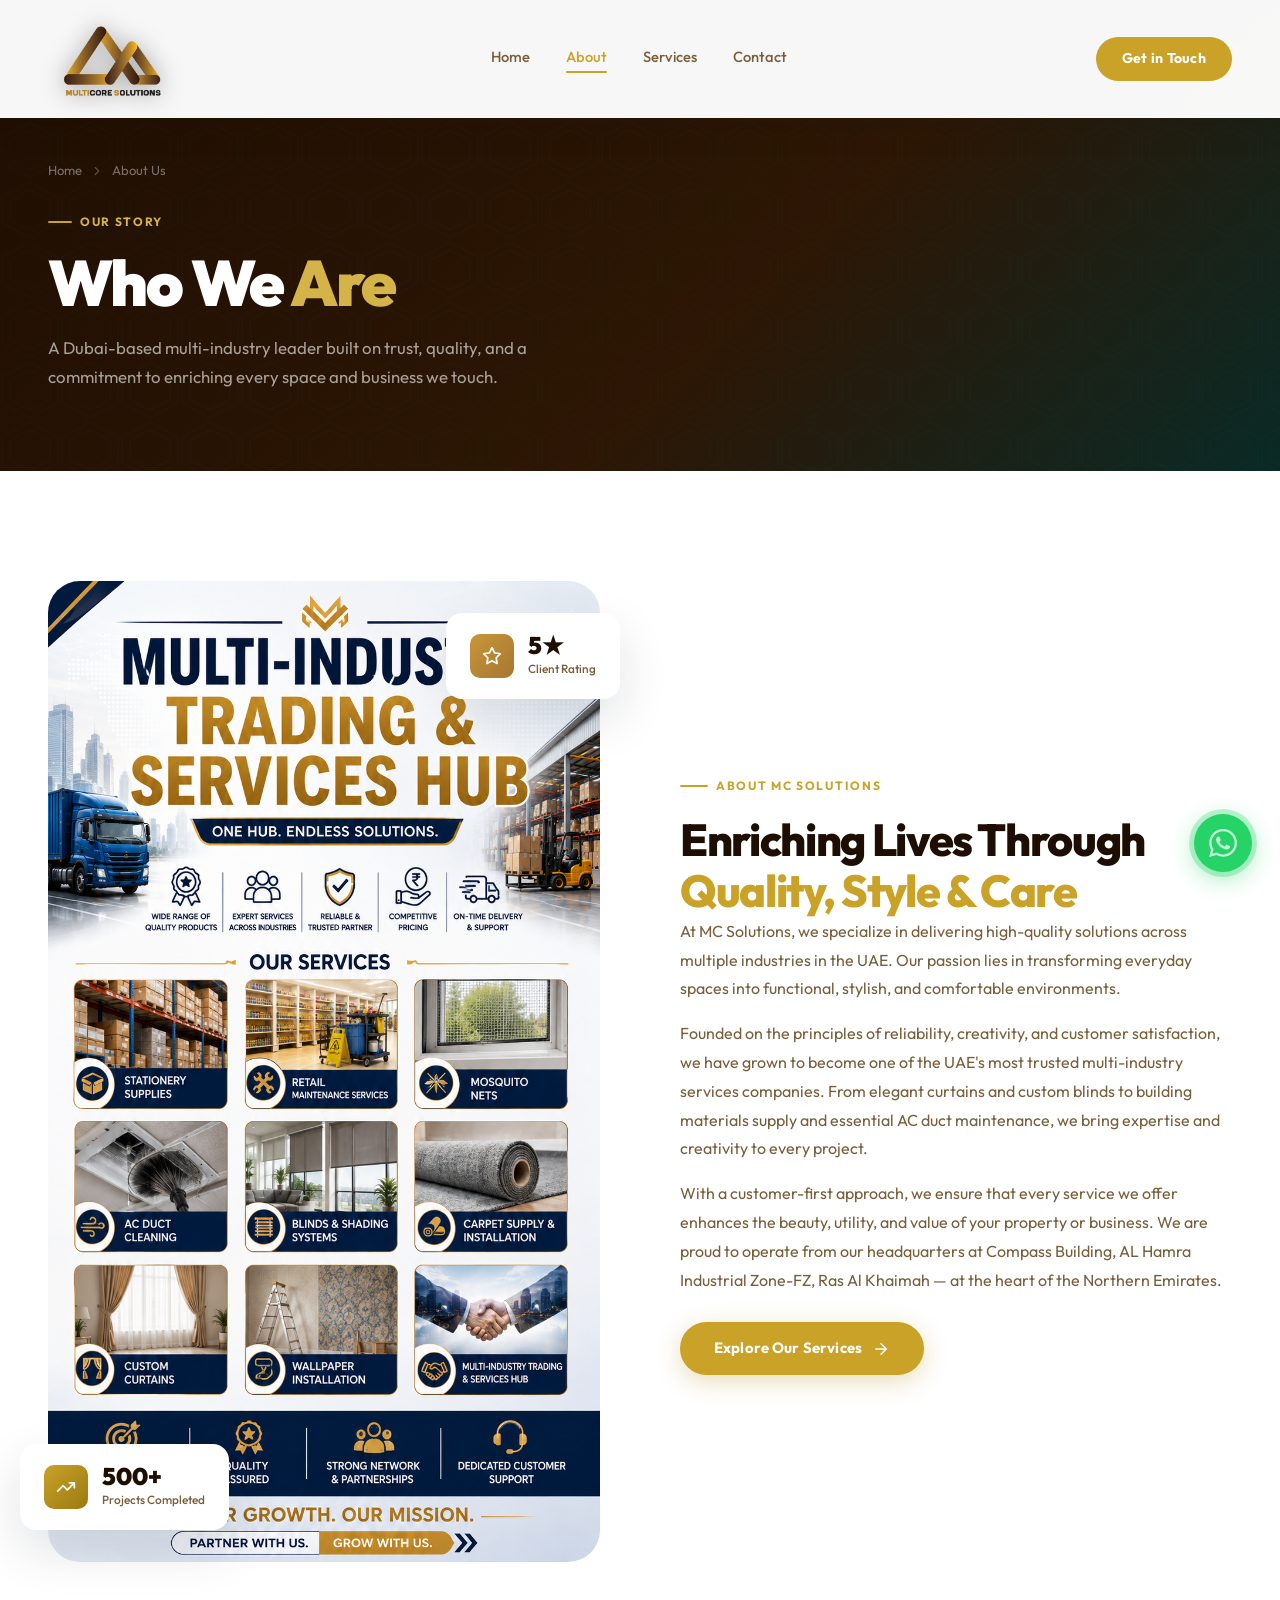
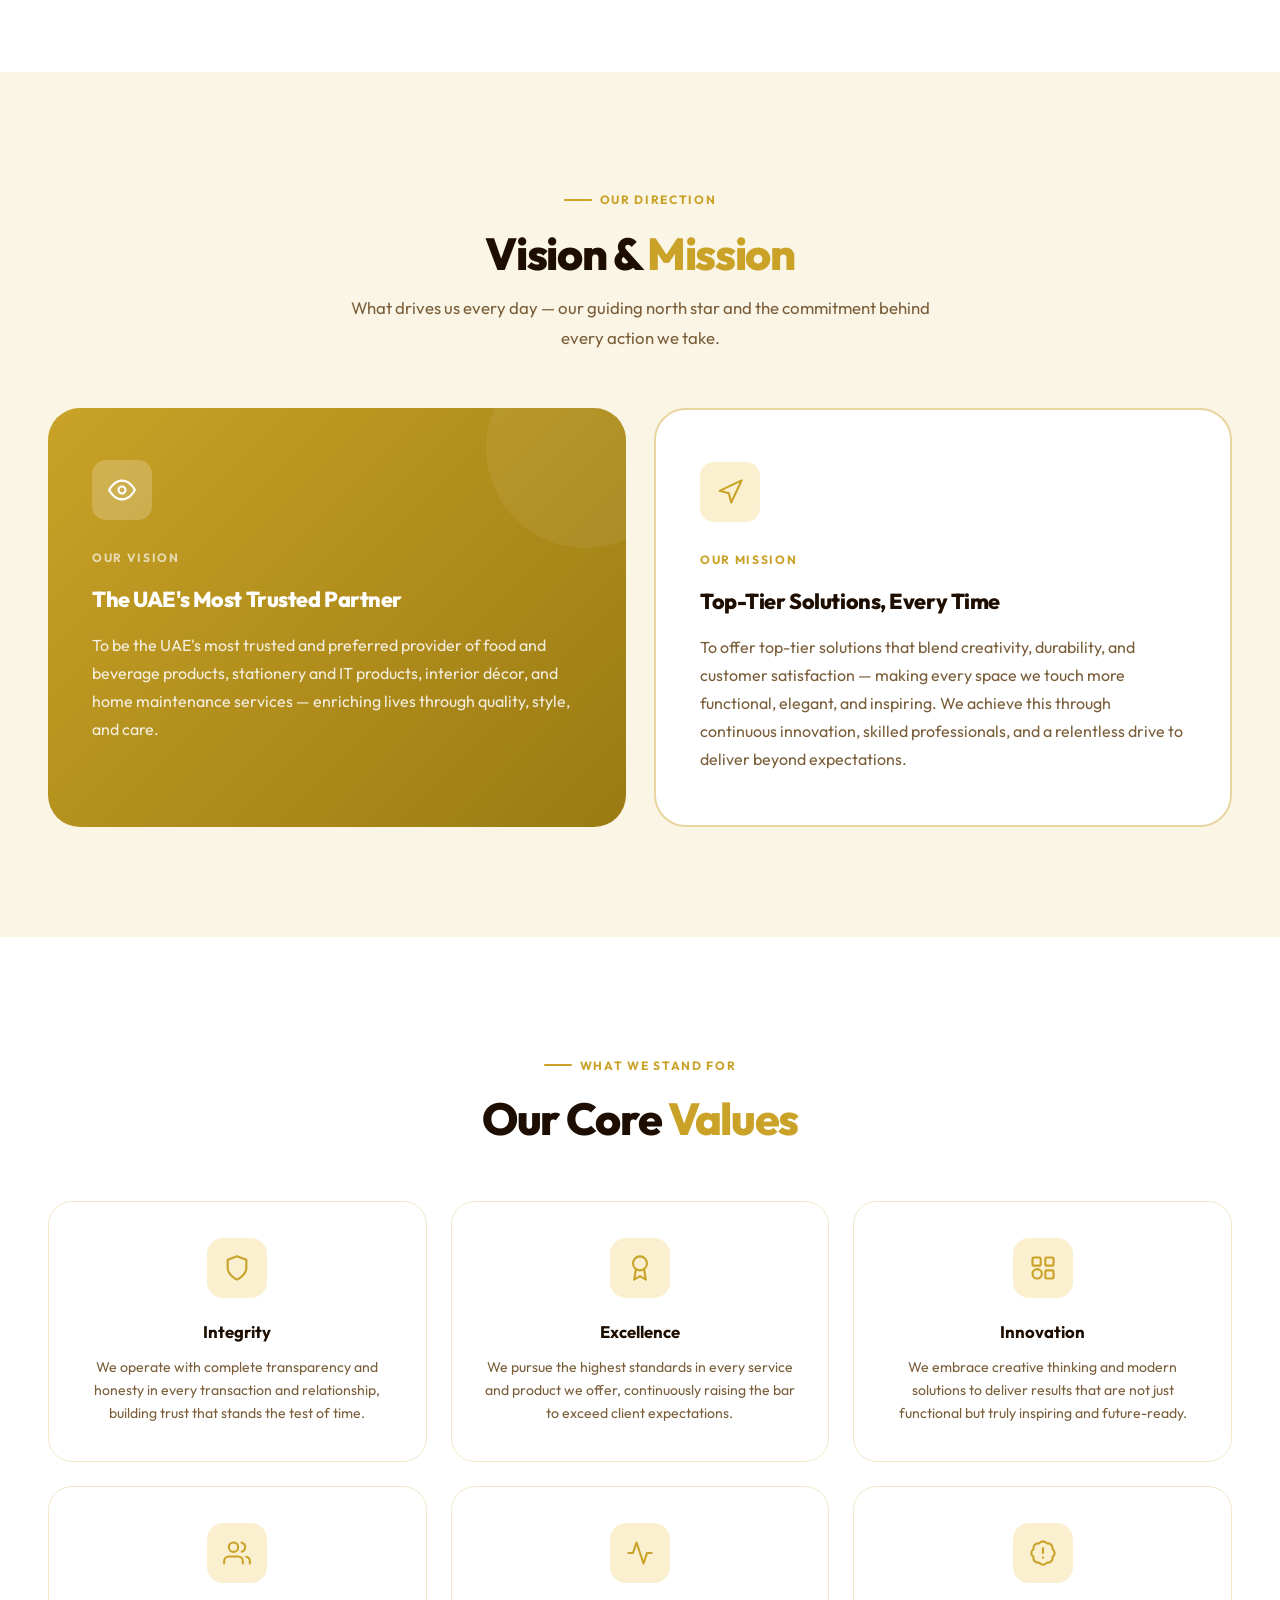
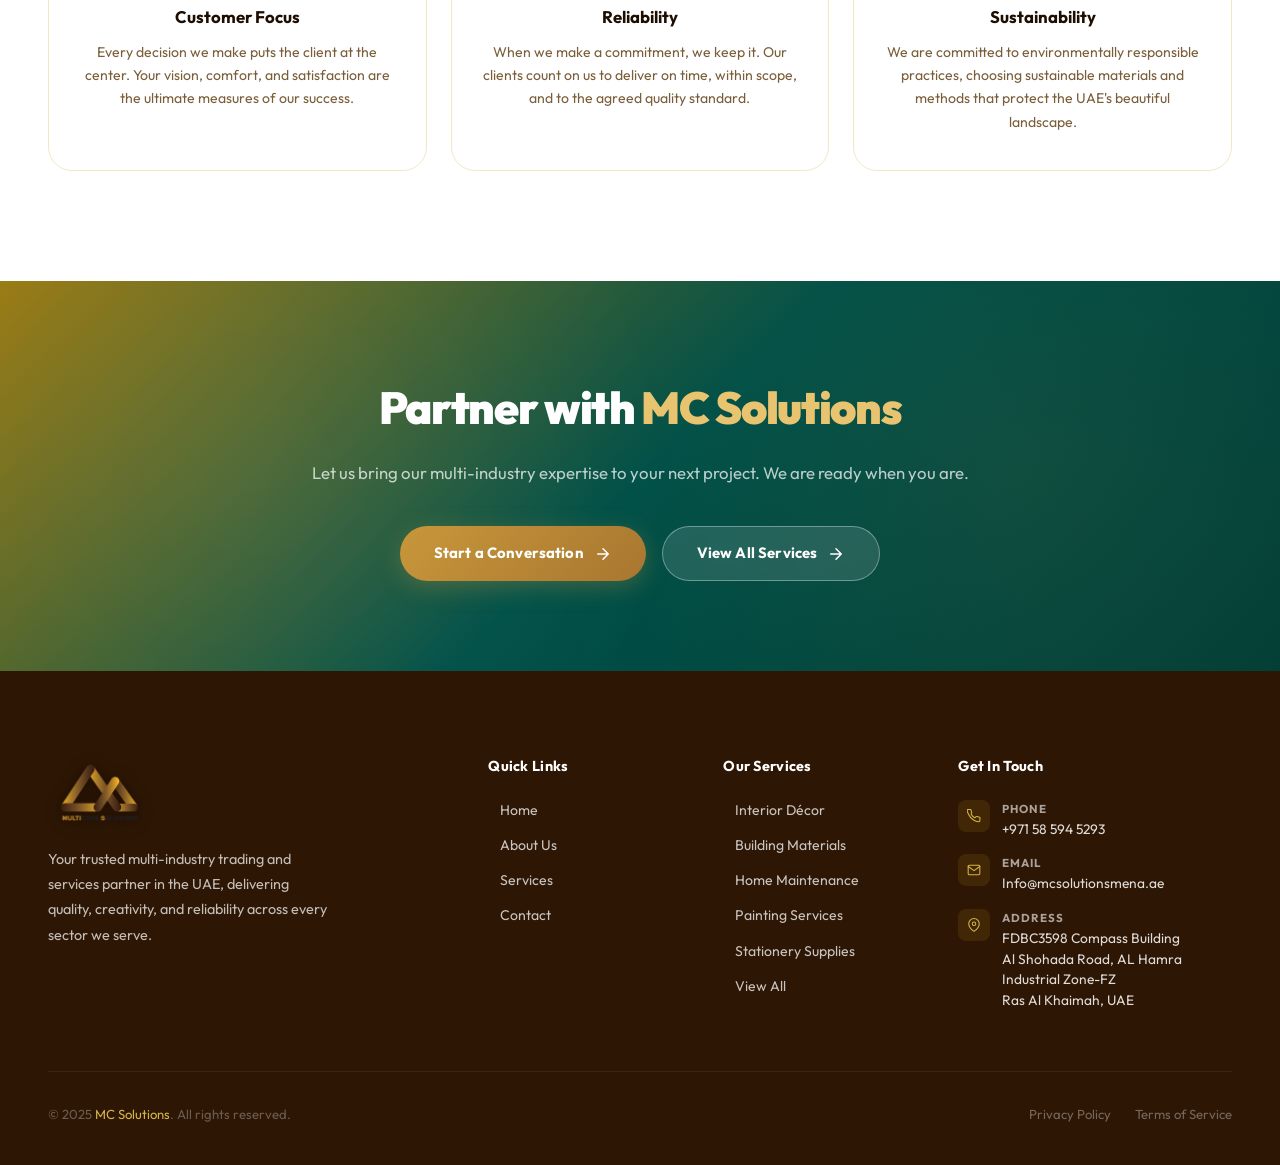
<file: about.html>
<!DOCTYPE html>
<html lang="en">
<head>
  <meta charset="UTF-8"/>
  <meta name="viewport" content="width=device-width,initial-scale=1.0"/>
  <title>About Us — MC Solutions, Ras Al Khaimah, UAE</title>
  <meta name="description" content="Learn about MC Solutions — UAE's trusted multi-industry services partner based in Ras Al Khaimah. Our vision, mission, values and story."/>
  <link rel="preconnect" href="https://fonts.googleapis.com"/>
  <link rel="preconnect" href="https://fonts.gstatic.com" crossorigin/>
  <link href="https://fonts.googleapis.com/css2?family=Outfit:wght@300;400;500;600;700;800;900&display=swap" rel="stylesheet"/>
  <link rel="stylesheet" href="css/style.css"/>
</head>
<body>

<div id="scroll-progress"></div>

<!-- ===== NAVIGATION ===== -->
<nav class="nav">
  <div class="nav-inner">
    <a href="index.html" class="nav-logo">
      <img src="logo-transparent.png" alt="MC Solutions" class="nav-logo-img"/>
    </a>
    <div class="nav-links">
      <a href="index.html"    class="nav-link">Home</a>
      <a href="about.html"    class="nav-link active">About</a>
      <a href="services.html" class="nav-link">Services</a>
      <a href="contact.html"  class="nav-link">Contact</a>
    </div>
    <a href="contact.html" class="nav-cta">Get in Touch</a>
    <button class="nav-burger" aria-label="Menu"><span></span><span></span><span></span></button>
  </div>
</nav>
<div class="mobile-nav">
  <a href="index.html"    class="nav-link">Home</a>
  <a href="about.html"    class="nav-link">About</a>
  <a href="services.html" class="nav-link">Services</a>
  <a href="contact.html"  class="nav-link">Contact</a>
  <a href="contact.html"  class="nav-cta btn btn-primary">Get in Touch</a>
</div>

<!-- ===== PAGE HERO ===== -->
<section class="page-hero">
  <div class="container page-hero-inner">
    <div class="ph-crumbs">
      <a href="index.html">Home</a>
      <svg viewBox="0 0 24 24" fill="none" stroke="currentColor" stroke-width="2" stroke-linecap="round" stroke-linejoin="round"><polyline points="9 18 15 12 9 6"/></svg>
      <span>About Us</span>
    </div>
    <div class="ph-tag">Our Story</div>
    <h1 class="ph-title">Who We <em>Are</em></h1>
    <p class="ph-desc">A Dubai-based multi-industry leader built on trust, quality, and a commitment to enriching every space and business we touch.</p>
  </div>
</section>

<!-- ===== COMPANY INTRO ===== -->
<section>
  <div class="container">
    <div class="about-intro">

      <!-- Visual -->
      <div class="about-img-area reveal-l">
        <div class="about-img-box">
          <img src="about%20image.png" alt="MC Solutions Team" class="about-photo"/>
        </div>
        <div class="about-float-card about-float-card-1">
          <div class="fc-icon fc-icon-a">
            <svg viewBox="0 0 24 24" fill="none" stroke="currentColor" stroke-width="2" stroke-linecap="round" stroke-linejoin="round"><polyline points="22 7 13.5 15.5 8.5 10.5 2 17"/><polyline points="16 7 22 7 22 13"/></svg>
          </div>
          <div>
            <div class="fc-num">500+</div>
            <div class="fc-lbl">Projects Completed</div>
          </div>
        </div>
        <div class="about-float-card about-float-card-2">
          <div class="fc-icon fc-icon-b">
            <svg viewBox="0 0 24 24" fill="none" stroke="currentColor" stroke-width="2" stroke-linecap="round" stroke-linejoin="round"><polygon points="12 2 15.09 8.26 22 9.27 17 14.14 18.18 21.02 12 17.77 5.82 21.02 7 14.14 2 9.27 8.91 8.26 12 2"/></svg>
          </div>
          <div>
            <div class="fc-num">5★</div>
            <div class="fc-lbl">Client Rating</div>
          </div>
        </div>
      </div>

      <!-- Text -->
      <div class="about-text">
        <div class="tag reveal">About MC Solutions</div>
        <h2 class="section-heading reveal">Enriching Lives Through <em>Quality, Style &amp; Care</em></h2>
        <p class="reveal">At MC Solutions, we specialize in delivering high-quality solutions across multiple industries in the UAE. Our passion lies in transforming everyday spaces into functional, stylish, and comfortable environments.</p>
        <p class="reveal">Founded on the principles of reliability, creativity, and customer satisfaction, we have grown to become one of the UAE's most trusted multi-industry services companies. From elegant curtains and custom blinds to building materials supply and essential AC duct maintenance, we bring expertise and creativity to every project.</p>
        <p class="reveal">With a customer-first approach, we ensure that every service we offer enhances the beauty, utility, and value of your property or business. We are proud to operate from our headquarters at Compass Building, AL Hamra Industrial Zone-FZ, Ras Al Khaimah — at the heart of the Northern Emirates.</p>
        <a href="services.html" class="btn btn-primary reveal">
          Explore Our Services
          <svg viewBox="0 0 24 24" fill="none" stroke="currentColor" stroke-width="2" stroke-linecap="round" stroke-linejoin="round"><path d="M5 12h14M12 5l7 7-7 7"/></svg>
        </a>
      </div>

    </div>
  </div>
</section>

<!-- ===== VISION & MISSION ===== -->
<section class="vm-section">
  <div class="container">
    <div style="text-align:center; max-width:640px; margin:0 auto;">
      <div class="tag reveal" style="justify-content:center;">Our Direction</div>
      <h2 class="section-heading reveal">Vision &amp; <em>Mission</em></h2>
      <p class="section-body reveal" style="margin:14px auto 0;">What drives us every day — our guiding north star and the commitment behind every action we take.</p>
    </div>

    <div class="vm-grid">
      <div class="vm-card vm-vision reveal-l">
        <div class="vm-ic">
          <svg viewBox="0 0 24 24" fill="none" stroke="currentColor" stroke-width="1.8" stroke-linecap="round" stroke-linejoin="round">
            <path d="M1 12s4-8 11-8 11 8 11 8-4 8-11 8-11-8-11-8z"/>
            <circle cx="12" cy="12" r="3"/>
          </svg>
        </div>
        <div class="vm-kw">Our Vision</div>
        <h3>The UAE's Most Trusted Partner</h3>
        <p>To be the UAE's most trusted and preferred provider of food and beverage products, stationery and IT products, interior décor, and home maintenance services — enriching lives through quality, style, and care.</p>
      </div>

      <div class="vm-card vm-mission reveal-r">
        <div class="vm-ic">
          <svg viewBox="0 0 24 24" fill="none" stroke="currentColor" stroke-width="1.8" stroke-linecap="round" stroke-linejoin="round">
            <polygon points="3 11 22 2 13 21 11 13 3 11"/>
          </svg>
        </div>
        <div class="vm-kw">Our Mission</div>
        <h3>Top-Tier Solutions, Every Time</h3>
        <p>To offer top-tier solutions that blend creativity, durability, and customer satisfaction — making every space we touch more functional, elegant, and inspiring. We achieve this through continuous innovation, skilled professionals, and a relentless drive to deliver beyond expectations.</p>
      </div>
    </div>
  </div>
</section>

<!-- ===== CORE VALUES ===== -->
<section>
  <div class="container">
    <div style="text-align:center; max-width:640px; margin:0 auto 56px;">
      <div class="tag reveal" style="justify-content:center;">What We Stand For</div>
      <h2 class="section-heading reveal">Our Core <em>Values</em></h2>
    </div>

    <div class="values-grid">
      <div class="val-card reveal d1">
        <div class="val-ic">
          <svg viewBox="0 0 24 24" fill="none" stroke="currentColor" stroke-width="1.8" stroke-linecap="round" stroke-linejoin="round">
            <path d="M12 22s8-4 8-10V5l-8-3-8 3v7c0 6 8 10 8 10z"/>
          </svg>
        </div>
        <h4>Integrity</h4>
        <p>We operate with complete transparency and honesty in every transaction and relationship, building trust that stands the test of time.</p>
      </div>

      <div class="val-card reveal d2">
        <div class="val-ic">
          <svg viewBox="0 0 24 24" fill="none" stroke="currentColor" stroke-width="1.8" stroke-linecap="round" stroke-linejoin="round">
            <circle cx="12" cy="8" r="6"/>
            <path d="M15.477 12.89L17 22l-5-3-5 3 1.523-9.11"/>
          </svg>
        </div>
        <h4>Excellence</h4>
        <p>We pursue the highest standards in every service and product we offer, continuously raising the bar to exceed client expectations.</p>
      </div>

      <div class="val-card reveal d3">
        <div class="val-ic">
          <svg viewBox="0 0 24 24" fill="none" stroke="currentColor" stroke-width="1.8" stroke-linecap="round" stroke-linejoin="round">
            <rect x="3" y="3" width="7" height="7" rx="1"/>
            <rect x="14" y="3" width="7" height="7" rx="1"/>
            <rect x="14" y="14" width="7" height="7" rx="1"/>
            <path d="M3 17a4 4 0 004 4 4 4 0 004-4 4 4 0 00-4-4 4 4 0 00-4 4z"/>
          </svg>
        </div>
        <h4>Innovation</h4>
        <p>We embrace creative thinking and modern solutions to deliver results that are not just functional but truly inspiring and future-ready.</p>
      </div>

      <div class="val-card reveal d4">
        <div class="val-ic">
          <svg viewBox="0 0 24 24" fill="none" stroke="currentColor" stroke-width="1.8" stroke-linecap="round" stroke-linejoin="round">
            <path d="M17 21v-2a4 4 0 00-4-4H5a4 4 0 00-4 4v2"/>
            <circle cx="9" cy="7" r="4"/>
            <path d="M23 21v-2a4 4 0 00-3-3.87M16 3.13a4 4 0 010 7.75"/>
          </svg>
        </div>
        <h4>Customer Focus</h4>
        <p>Every decision we make puts the client at the center. Your vision, comfort, and satisfaction are the ultimate measures of our success.</p>
      </div>

      <div class="val-card reveal d5">
        <div class="val-ic">
          <svg viewBox="0 0 24 24" fill="none" stroke="currentColor" stroke-width="1.8" stroke-linecap="round" stroke-linejoin="round">
            <polyline points="22 12 18 12 15 21 9 3 6 12 2 12"/>
          </svg>
        </div>
        <h4>Reliability</h4>
        <p>When we make a commitment, we keep it. Our clients count on us to deliver on time, within scope, and to the agreed quality standard.</p>
      </div>

      <div class="val-card reveal d6">
        <div class="val-ic">
          <svg viewBox="0 0 24 24" fill="none" stroke="currentColor" stroke-width="1.8" stroke-linecap="round" stroke-linejoin="round">
            <path d="M3.85 8.62a4 4 0 014.78-4.77 4 4 0 016.74 0 4 4 0 014.78 4.78 4 4 0 010 6.74 4 4 0 01-4.77 4.78 4 4 0 01-6.75 0 4 4 0 01-4.78-4.77 4 4 0 010-6.76z"/>
            <line x1="12" y1="8" x2="12" y2="12"/>
            <line x1="12" y1="16" x2="12.01" y2="16"/>
          </svg>
        </div>
        <h4>Sustainability</h4>
        <p>We are committed to environmentally responsible practices, choosing sustainable materials and methods that protect the UAE's beautiful landscape.</p>
      </div>
    </div>
  </div>
</section>

<!-- ===== CTA BAND ===== -->
<section class="cta-band">
  <div class="container">
    <h2 class="reveal">Partner with <span>MC Solutions</span></h2>
    <p class="reveal">Let us bring our multi-industry expertise to your next project. We are ready when you are.</p>
    <div class="cta-actions">
      <a href="contact.html" class="btn btn-gold reveal d1">
        Start a Conversation
        <svg viewBox="0 0 24 24" fill="none" stroke="currentColor" stroke-width="2" stroke-linecap="round" stroke-linejoin="round"><path d="M5 12h14M12 5l7 7-7 7"/></svg>
      </a>
      <a href="services.html" class="btn btn-ghost reveal d2">
        View All Services
        <svg viewBox="0 0 24 24" fill="none" stroke="currentColor" stroke-width="2" stroke-linecap="round" stroke-linejoin="round"><path d="M5 12h14M12 5l7 7-7 7"/></svg>
      </a>
    </div>
  </div>
</section>

<!-- ===== FOOTER ===== -->
<footer class="footer">
  <div class="container">
    <div class="footer-grid">
      <div class="footer-brand">
        <div class="footer-logo">
          <img src="logo-transparent.png" alt="MC Solutions" class="footer-logo-img"/>
        </div>
        <p>Your trusted multi-industry trading and services partner in the UAE, delivering quality, creativity, and reliability across every sector we serve.</p>
      </div>
      <div class="footer-col"><h4>Quick Links</h4><div class="foot-links"><a href="index.html">Home</a><a href="about.html">About Us</a><a href="services.html">Services</a><a href="contact.html">Contact</a></div></div>
      <div class="footer-col"><h4>Our Services</h4><div class="foot-links"><a href="services.html">Interior Décor</a><a href="services.html">Building Materials</a><a href="services.html">Home Maintenance</a><a href="services.html">Painting Services</a><a href="services.html">Stationery Supplies</a><a href="services.html">View All</a></div></div>
      <div class="footer-col"><h4>Get In Touch</h4><div class="foot-contact-items">
        <div class="foot-contact-item"><div class="fci-icon"><svg viewBox="0 0 24 24" fill="none" stroke="currentColor" stroke-width="1.8" stroke-linecap="round" stroke-linejoin="round"><path d="M22 16.92v3a2 2 0 01-2.18 2 19.79 19.79 0 01-8.63-3.07A19.5 19.5 0 013.07 9.8 19.79 19.79 0 01.22 1.18 2 2 0 012.22 1h3a2 2 0 012 1.72 12.84 12.84 0 00.7 2.81 2 2 0 01-.45 2.11L6.91 8.5a16 16 0 006.59 6.59l1.59-1.59a2 2 0 012.11-.45 12.84 12.84 0 002.81.7A2 2 0 0122 16.92z"/></svg></div><div><div class="fci-label">Phone</div><div class="fci-val">+971 58 594 5293</div></div></div>
        <div class="foot-contact-item"><div class="fci-icon"><svg viewBox="0 0 24 24" fill="none" stroke="currentColor" stroke-width="1.8" stroke-linecap="round" stroke-linejoin="round"><path d="M4 4h16c1.1 0 2 .9 2 2v12c0 1.1-.9 2-2 2H4c-1.1 0-2-.9-2-2V6c0-1.1.9-2 2-2z"/><polyline points="22,6 12,13 2,6"/></svg></div><div><div class="fci-label">Email</div><div class="fci-val">Info@mcsolutionsmena.ae</div></div></div>
        <div class="foot-contact-item"><div class="fci-icon"><svg viewBox="0 0 24 24" fill="none" stroke="currentColor" stroke-width="1.8" stroke-linecap="round" stroke-linejoin="round"><path d="M21 10c0 7-9 13-9 13s-9-6-9-13a9 9 0 0118 0z"/><circle cx="12" cy="10" r="3"/></svg></div><div><div class="fci-label">Address</div><div class="fci-val">FDBC3598 Compass Building<br/>Al Shohada Road, AL Hamra Industrial Zone-FZ<br/>Ras Al Khaimah, UAE</div></div></div>
      </div></div>
    </div>
    <div class="footer-bottom">
      <p>&copy; 2025 <span>MC Solutions</span>. All rights reserved.</p>
      <div class="footer-bottom-links"><a href="#">Privacy Policy</a><a href="#">Terms of Service</a></div>
    </div>
  </div>
</footer>

<!-- POPUP QUOTE FORM -->
<div class="popup-overlay" id="quotePopup">
  <div class="popup-box">
    <button class="popup-close" id="popupClose" aria-label="Close popup">
      <svg viewBox="0 0 24 24" fill="none" stroke="currentColor" stroke-width="2.5" stroke-linecap="round" stroke-linejoin="round" width="16" height="16"><line x1="18" y1="6" x2="6" y2="18"/><line x1="6" y1="6" x2="18" y2="18"/></svg>
    </button>
    <div class="popup-tag">Free Consultation</div>
    <h3>Get a Quick Quote</h3>
    <p>Fill in your details and our team will reach out within 24 hours.</p>
    <form class="popup-form" id="popupForm" novalidate>
      <div class="form-grp">
        <label class="form-lbl" for="popup-name">Full Name</label>
        <input class="form-inp" type="text" id="popup-name" placeholder="Your Name" required/>
      </div>
      <div class="form-grp">
        <label class="form-lbl" for="popup-phone">Phone / WhatsApp</label>
        <input class="form-inp" type="tel" id="popup-phone" placeholder="+971 5X XXX XXXX" required/>
      </div>
      <div class="form-grp">
        <label class="form-lbl" for="popup-service">Service Needed</label>
        <select class="form-sel" id="popup-service">
          <option value="">Select a service...</option>
          <option>Building Materials Supply</option>
          <option>Interior D&#233;cor (Curtains, Blinds, Wallpaper, Carpet)</option>
          <option>Artificial Grass</option>
          <option>Mosquito Nets</option>
          <option>Painting Services</option>
          <option>Home Maintenance</option>
          <option>AC Duct Cleaning</option>
          <option>Retail Maintenance</option>
          <option>Stationery Supplies</option>
          <option>Other / Multiple Services</option>
        </select>
      </div>
      <button type="submit" class="form-sub">
        Request Free Quote
        <svg viewBox="0 0 24 24" fill="none" stroke="currentColor" stroke-width="2" stroke-linecap="round" stroke-linejoin="round"><line x1="22" y1="2" x2="11" y2="13"/><polygon points="22 2 15 22 11 13 2 9 22 2"/></svg>
      </button>
    </form>
  </div>
</div>

<!-- WHATSAPP FLOATING BUTTON -->
<a href="https://wa.me/971585945293" class="wa-float" target="_blank" rel="noopener" aria-label="Chat on WhatsApp">
  <div class="wa-float-pulse"></div>
  <svg viewBox="0 0 24 24" xmlns="http://www.w3.org/2000/svg" width="28" height="28" fill="white"><path d="M17.472 14.382c-.297-.149-1.758-.867-2.03-.967-.273-.099-.471-.148-.67.15-.197.297-.767.966-.94 1.164-.173.199-.347.223-.644.075-.297-.15-1.255-.463-2.39-1.475-.883-.788-1.48-1.761-1.653-2.059-.173-.297-.018-.458.13-.606.134-.133.298-.347.446-.52.149-.174.198-.298.298-.497.099-.198.05-.371-.025-.52-.075-.149-.669-1.612-.916-2.207-.242-.579-.487-.5-.669-.51-.173-.008-.371-.01-.57-.01-.198 0-.52.074-.792.372-.272.297-1.04 1.016-1.04 2.479 0 1.462 1.065 2.875 1.213 3.074.149.198 2.096 3.2 5.077 4.487.709.306 1.262.489 1.694.625.712.227 1.36.195 1.871.118.571-.085 1.758-.719 2.006-1.413.248-.694.248-1.289.173-1.413-.074-.124-.272-.198-.57-.347m-5.421 7.403h-.004a9.87 9.87 0 01-5.031-1.378l-.361-.214-3.741.982.998-3.648-.235-.374a9.86 9.86 0 01-1.51-5.26c.001-5.45 4.436-9.884 9.888-9.884 2.64 0 5.122 1.03 6.988 2.898a9.825 9.825 0 012.893 6.994c-.003 5.45-4.437 9.884-9.885 9.884m8.413-18.297A11.815 11.815 0 0012.05 0C5.495 0 .16 5.335.157 11.892c0 2.096.547 4.142 1.588 5.945L.057 24l6.305-1.654a11.882 11.882 0 005.683 1.448h.005c6.554 0 11.89-5.335 11.893-11.893a11.821 11.821 0 00-3.48-8.413Z"/></svg>
</a>

<script src="js/main.js"></script>
</body>
</html>
</file>
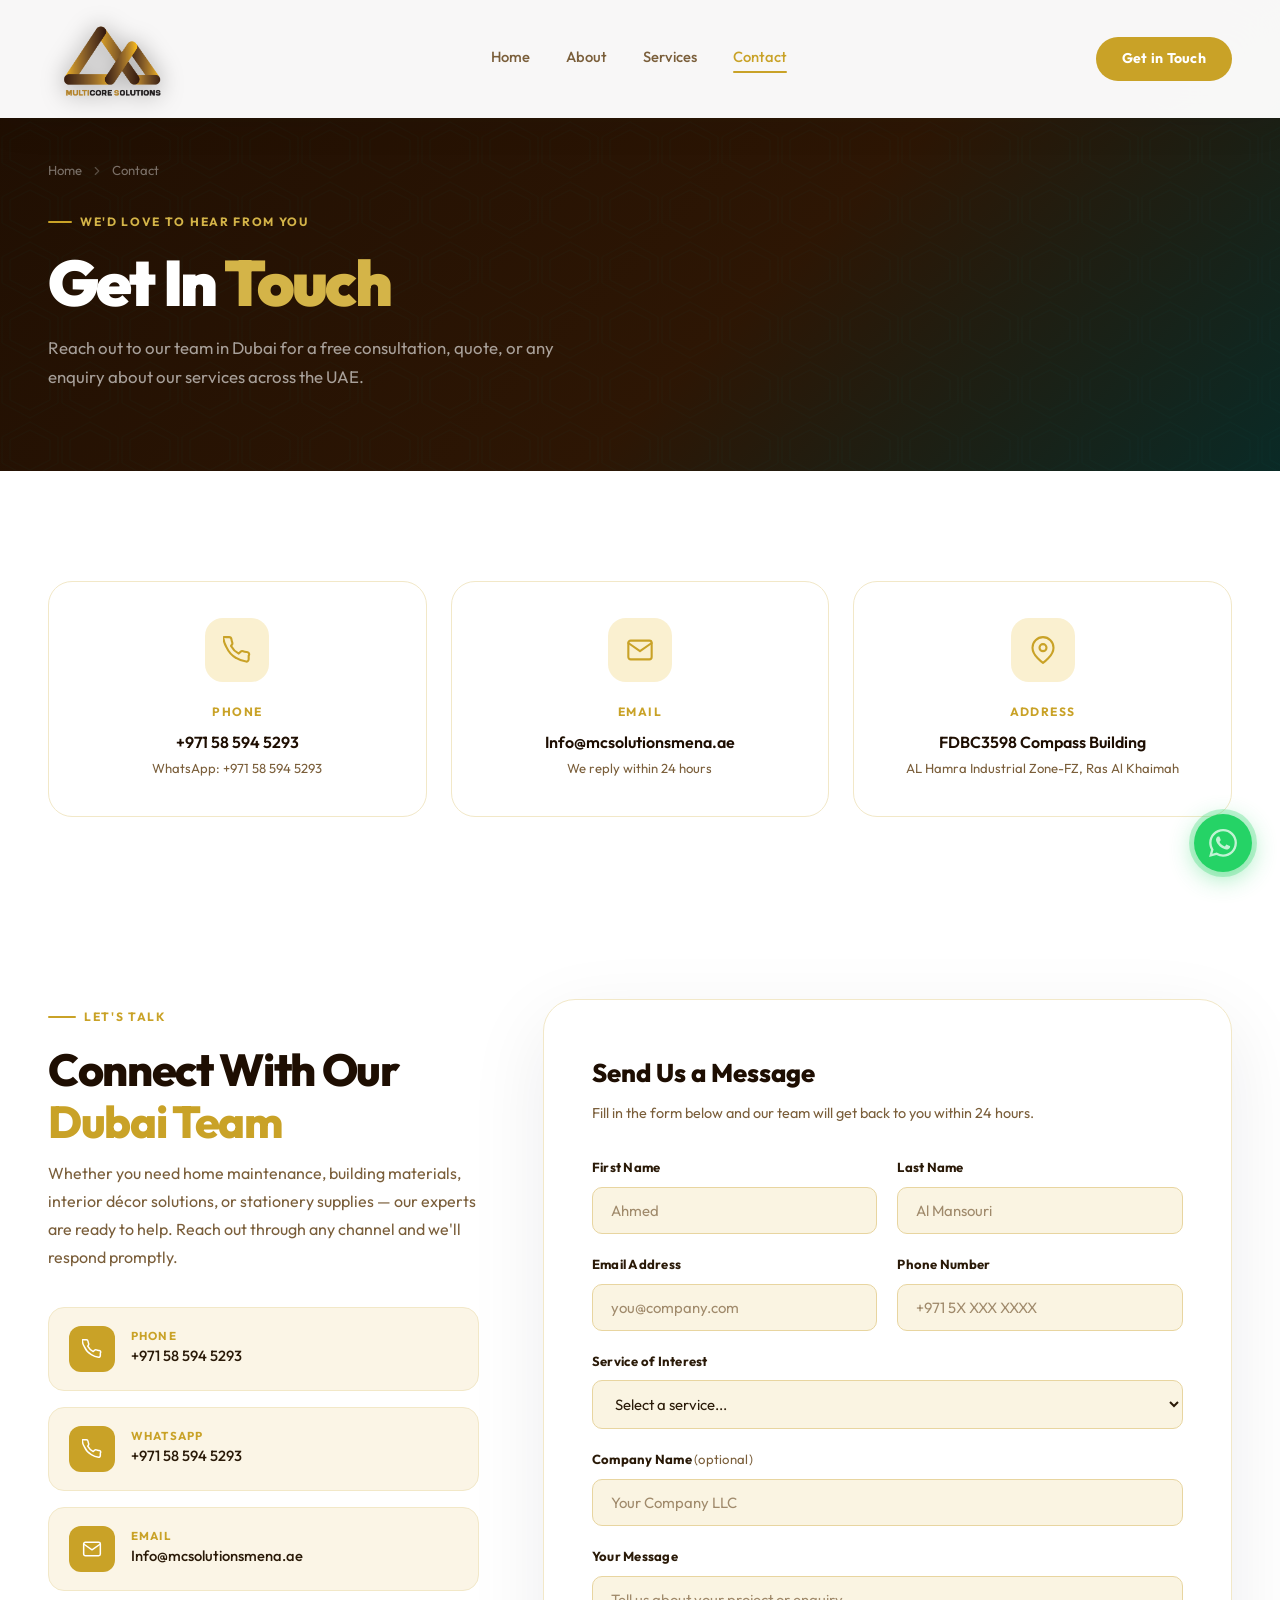
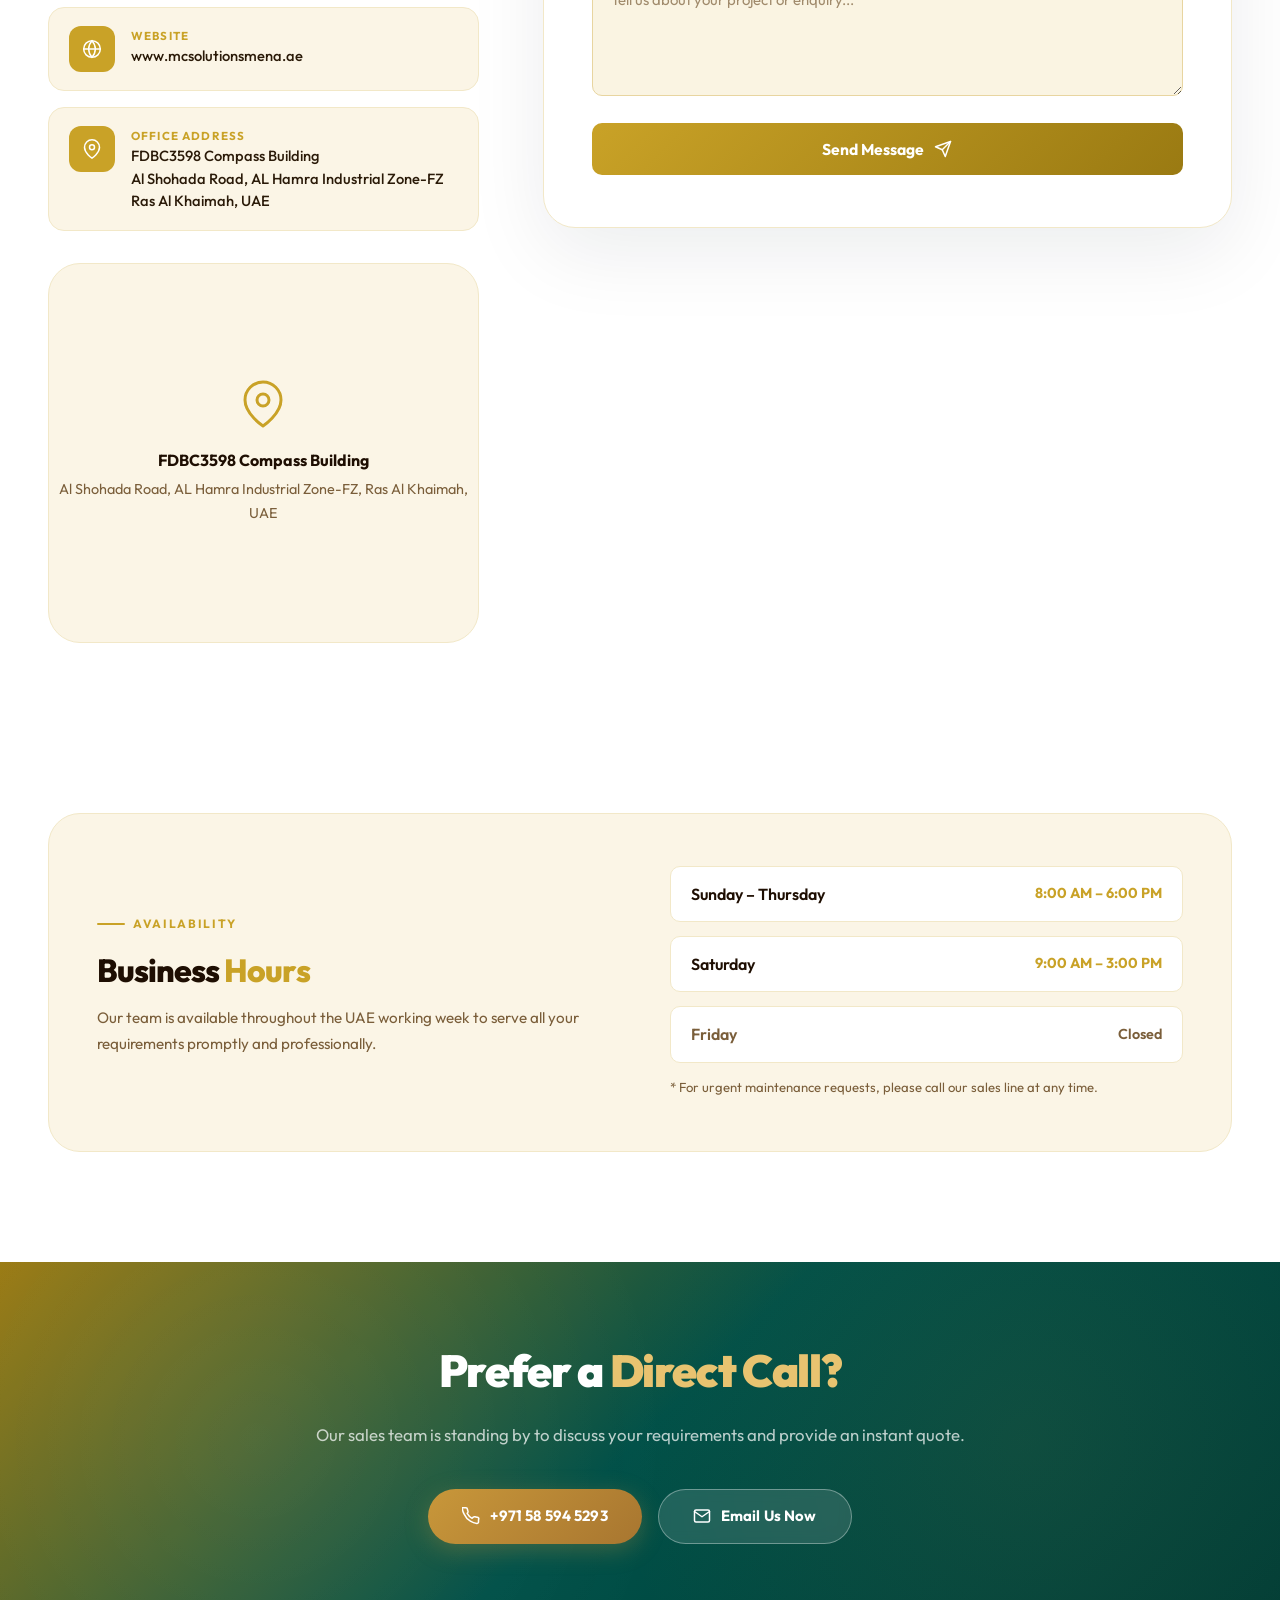
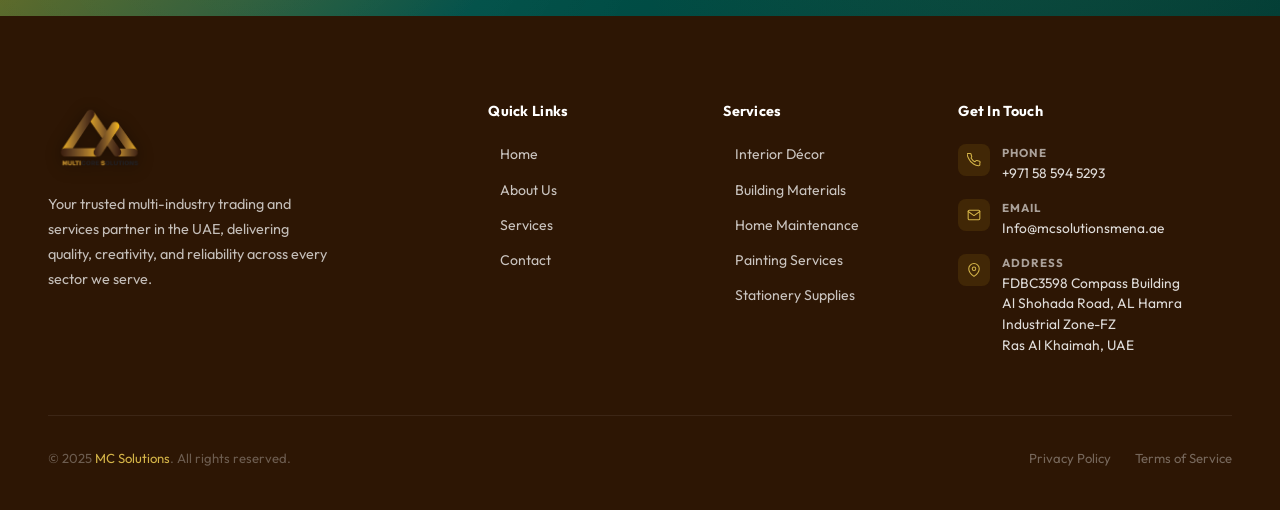
<file: contact.html>
<!DOCTYPE html>
<html lang="en">
<head>
  <meta charset="UTF-8"/>
  <meta name="viewport" content="width=device-width,initial-scale=1.0"/>
  <title>Contact Us — MC Solutions, Ras Al Khaimah, UAE</title>
  <meta name="description" content="Get in touch with MC Solutions. Phone, email, and address in Ras Al Khaimah, UAE. Request a quote or consultation for any of our 12+ services."/>
  <link rel="preconnect" href="https://fonts.googleapis.com"/>
  <link rel="preconnect" href="https://fonts.gstatic.com" crossorigin/>
  <link href="https://fonts.googleapis.com/css2?family=Outfit:wght@300;400;500;600;700;800;900&display=swap" rel="stylesheet"/>
  <link rel="stylesheet" href="css/style.css"/>
  <style>
    /* Map embed placeholder */
    .map-wrap {
      border-radius: var(--radius-xl);
      overflow: hidden;
      height: 380px;
      background: var(--bg-light);
      border: 1.5px solid var(--border-light);
      margin-top: 32px;
      position: relative;
      display: flex;
      align-items: center;
      justify-content: center;
      flex-direction: column;
      gap: 12px;
    }
    .map-wrap iframe {
      width: 100%; height: 100%;
      border: none;
      position: absolute; inset: 0;
    }
    .map-pin-placeholder {
      text-align: center;
    }
    .map-pin-placeholder svg {
      width: 48px; height: 48px;
      stroke: var(--primary);
      margin-bottom: 12px;
    }
    .map-pin-placeholder p {
      font-size: 0.9rem;
      color: var(--text-muted);
    }
    .map-pin-placeholder strong {
      display: block;
      font-size: 1rem;
      color: var(--dark);
      font-weight: 700;
      margin-bottom: 4px;
    }

    /* Info cards strip */
    .info-strip {
      display: grid;
      grid-template-columns: repeat(3, 1fr);
      gap: 24px;
      margin-bottom: 72px;
    }
    .info-strip-card {
      padding: 36px 28px;
      border-radius: var(--radius-lg);
      text-align: center;
      border: 1.5px solid var(--border-light);
      background: white;
      transition: all var(--transition-slow);
    }
    .info-strip-card:hover {
      border-color: var(--primary);
      box-shadow: var(--shadow-lg);
      transform: translateY(-6px);
    }
    .isc-icon {
      width: 64px; height: 64px;
      border-radius: 18px;
      background: var(--primary-ultra);
      display: flex; align-items: center; justify-content: center;
      margin: 0 auto 20px;
      transition: background var(--transition);
    }
    .info-strip-card:hover .isc-icon { background: var(--primary); }
    .isc-icon svg { width: 28px; height: 28px; stroke: var(--primary); transition: stroke var(--transition); }
    .info-strip-card:hover .isc-icon svg { stroke: white; }
    .isc-label {
      font-size: 0.75rem; font-weight: 700;
      letter-spacing: 0.12em; text-transform: uppercase;
      color: var(--primary); margin-bottom: 8px;
    }
    .isc-val {
      font-size: 1rem; font-weight: 600; color: var(--dark); line-height: 1.5;
    }
    .isc-sub {
      font-size: 0.82rem; color: var(--text-muted); margin-top: 4px;
    }
    @media(max-width: 768px) {
      .info-strip { grid-template-columns: 1fr; }
    }
  </style>
</head>
<body>

<div id="scroll-progress"></div>

<!-- ===== NAVIGATION ===== -->
<nav class="nav">
  <div class="nav-inner">
    <a href="index.html" class="nav-logo">
      <img src="logo-transparent.png" alt="MC Solutions" class="nav-logo-img"/>
    </a>
    <div class="nav-links">
      <a href="index.html"    class="nav-link">Home</a>
      <a href="about.html"    class="nav-link">About</a>
      <a href="services.html" class="nav-link">Services</a>
      <a href="contact.html"  class="nav-link active">Contact</a>
    </div>
    <a href="contact.html" class="nav-cta">Get in Touch</a>
    <button class="nav-burger" aria-label="Menu"><span></span><span></span><span></span></button>
  </div>
</nav>
<div class="mobile-nav">
  <a href="index.html"    class="nav-link">Home</a>
  <a href="about.html"    class="nav-link">About</a>
  <a href="services.html" class="nav-link">Services</a>
  <a href="contact.html"  class="nav-link">Contact</a>
  <a href="contact.html"  class="nav-cta btn btn-primary">Get in Touch</a>
</div>

<!-- ===== PAGE HERO ===== -->
<section class="page-hero">
  <div class="container page-hero-inner">
    <div class="ph-crumbs">
      <a href="index.html">Home</a>
      <svg viewBox="0 0 24 24" fill="none" stroke="currentColor" stroke-width="2" stroke-linecap="round" stroke-linejoin="round"><polyline points="9 18 15 12 9 6"/></svg>
      <span>Contact</span>
    </div>
    <div class="ph-tag">We'd Love to Hear From You</div>
    <h1 class="ph-title">Get In <em>Touch</em></h1>
    <p class="ph-desc">Reach out to our team in Dubai for a free consultation, quote, or any enquiry about our services across the UAE.</p>
  </div>
</section>

<!-- ===== INFO STRIP ===== -->
<section style="padding-bottom:0;">
  <div class="container">
    <div class="info-strip">
      <div class="info-strip-card reveal d1">
        <div class="isc-icon">
          <svg viewBox="0 0 24 24" fill="none" stroke="currentColor" stroke-width="1.8" stroke-linecap="round" stroke-linejoin="round">
            <path d="M22 16.92v3a2 2 0 01-2.18 2 19.79 19.79 0 01-8.63-3.07A19.5 19.5 0 013.07 9.8 19.79 19.79 0 01.22 1.18 2 2 0 012.22 1h3a2 2 0 012 1.72 12.84 12.84 0 00.7 2.81 2 2 0 01-.45 2.11L6.91 8.5a16 16 0 006.59 6.59l1.59-1.59a2 2 0 012.11-.45 12.84 12.84 0 002.81.7A2 2 0 0122 16.92z"/>
          </svg>
        </div>
        <div class="isc-label">Phone</div>
        <div class="isc-val">+971 58 594 5293</div>
        <div class="isc-sub">WhatsApp: +971 58 594 5293</div>
      </div>

      <div class="info-strip-card reveal d2">
        <div class="isc-icon">
          <svg viewBox="0 0 24 24" fill="none" stroke="currentColor" stroke-width="1.8" stroke-linecap="round" stroke-linejoin="round">
            <path d="M4 4h16c1.1 0 2 .9 2 2v12c0 1.1-.9 2-2 2H4c-1.1 0-2-.9-2-2V6c0-1.1.9-2 2-2z"/>
            <polyline points="22,6 12,13 2,6"/>
          </svg>
        </div>
        <div class="isc-label">Email</div>
        <div class="isc-val">Info@mcsolutionsmena.ae</div>
        <div class="isc-sub">We reply within 24 hours</div>
      </div>

      <div class="info-strip-card reveal d3">
        <div class="isc-icon">
          <svg viewBox="0 0 24 24" fill="none" stroke="currentColor" stroke-width="1.8" stroke-linecap="round" stroke-linejoin="round">
            <path d="M21 10c0 7-9 13-9 13s-9-6-9-13a9 9 0 0118 0z"/>
            <circle cx="12" cy="10" r="3"/>
          </svg>
        </div>
        <div class="isc-label">Address</div>
        <div class="isc-val">FDBC3598 Compass Building</div>
        <div class="isc-sub">AL Hamra Industrial Zone-FZ, Ras Al Khaimah</div>
      </div>
    </div>
  </div>
</section>

<!-- ===== MAIN CONTACT SECTION ===== -->
<section>
  <div class="container">
    <div class="contact-wrap">

      <!-- Left: info + map -->
      <div class="reveal-l">
        <div class="tag">Let's Talk</div>
        <h2 class="section-heading" style="margin-bottom:12px;">Connect With Our <em>Dubai Team</em></h2>
        <p style="font-size:1rem; color:var(--text-muted); line-height:1.75; margin-bottom:36px;">
          Whether you need home maintenance, building materials, interior décor solutions, or stationery supplies — our experts are ready to help. Reach out through any channel and we'll respond promptly.
        </p>

        <div class="contact-items">
          <div class="c-item">
            <div class="c-item-ic">
              <svg viewBox="0 0 24 24" fill="none" stroke="currentColor" stroke-width="1.8" stroke-linecap="round" stroke-linejoin="round">
                <path d="M22 16.92v3a2 2 0 01-2.18 2 19.79 19.79 0 01-8.63-3.07A19.5 19.5 0 013.07 9.8 19.79 19.79 0 01.22 1.18 2 2 0 012.22 1h3a2 2 0 012 1.72 12.84 12.84 0 00.7 2.81 2 2 0 01-.45 2.11L6.91 8.5a16 16 0 006.59 6.59l1.59-1.59a2 2 0 012.11-.45 12.84 12.84 0 002.81.7A2 2 0 0122 16.92z"/>
              </svg>
            </div>
            <div>
              <div class="c-item-lbl">Phone</div>
              <div class="c-item-val"><a href="tel:+971585945293" style="color:inherit;">+971 58 594 5293</a></div>
            </div>
          </div>

          <div class="c-item">
            <div class="c-item-ic">
              <svg viewBox="0 0 24 24" fill="none" stroke="currentColor" stroke-width="1.8" stroke-linecap="round" stroke-linejoin="round">
                <path d="M22 16.92v3a2 2 0 01-2.18 2 19.79 19.79 0 01-8.63-3.07A19.5 19.5 0 013.07 9.8 19.79 19.79 0 01.22 1.18 2 2 0 012.22 1h3a2 2 0 012 1.72 12.84 12.84 0 00.7 2.81 2 2 0 01-.45 2.11L6.91 8.5a16 16 0 006.59 6.59l1.59-1.59a2 2 0 012.11-.45 12.84 12.84 0 002.81.7A2 2 0 0122 16.92z"/>
              </svg>
            </div>
            <div>
              <div class="c-item-lbl">WhatsApp</div>
              <div class="c-item-val"><a href="https://wa.me/971585945293" style="color:inherit;">+971 58 594 5293</a></div>
            </div>
          </div>

          <div class="c-item">
            <div class="c-item-ic">
              <svg viewBox="0 0 24 24" fill="none" stroke="currentColor" stroke-width="1.8" stroke-linecap="round" stroke-linejoin="round">
                <path d="M4 4h16c1.1 0 2 .9 2 2v12c0 1.1-.9 2-2 2H4c-1.1 0-2-.9-2-2V6c0-1.1.9-2 2-2z"/>
                <polyline points="22,6 12,13 2,6"/>
              </svg>
            </div>
            <div>
              <div class="c-item-lbl">Email</div>
              <div class="c-item-val"><a href="mailto:Info@mcsolutionsmena.ae" style="color:inherit;">Info@mcsolutionsmena.ae</a></div>
            </div>
          </div>

          <div class="c-item">
            <div class="c-item-ic">
              <svg viewBox="0 0 24 24" fill="none" stroke="currentColor" stroke-width="1.8" stroke-linecap="round" stroke-linejoin="round">
                <circle cx="12" cy="12" r="10"/>
                <line x1="2" y1="12" x2="22" y2="12"/>
                <path d="M12 2a15.3 15.3 0 014 10 15.3 15.3 0 01-4 10 15.3 15.3 0 01-4-10 15.3 15.3 0 014-10z"/>
              </svg>
            </div>
            <div>
              <div class="c-item-lbl">Website</div>
              <div class="c-item-val">www.mcsolutionsmena.ae</div>
            </div>
          </div>

          <div class="c-item">
            <div class="c-item-ic">
              <svg viewBox="0 0 24 24" fill="none" stroke="currentColor" stroke-width="1.8" stroke-linecap="round" stroke-linejoin="round">
                <path d="M21 10c0 7-9 13-9 13s-9-6-9-13a9 9 0 0118 0z"/>
                <circle cx="12" cy="10" r="3"/>
              </svg>
            </div>
            <div>
              <div class="c-item-lbl">Office Address</div>
              <div class="c-item-val">FDBC3598 Compass Building<br/>Al Shohada Road, AL Hamra Industrial Zone-FZ<br/>Ras Al Khaimah, UAE</div>
            </div>
          </div>
        </div>

        <!-- Map placeholder -->
        <div class="map-wrap">
          <div class="map-pin-placeholder">
            <svg viewBox="0 0 24 24" fill="none" stroke="currentColor" stroke-width="1.5" stroke-linecap="round" stroke-linejoin="round">
              <path d="M21 10c0 7-9 13-9 13s-9-6-9-13a9 9 0 0118 0z"/>
              <circle cx="12" cy="10" r="3"/>
            </svg>
            <strong>FDBC3598 Compass Building</strong>
            <p>Al Shohada Road, AL Hamra Industrial Zone-FZ, Ras Al Khaimah, UAE</p>
          </div>
        </div>
      </div>

      <!-- Right: form -->
      <div class="contact-form-box reveal-r">
        <h3>Send Us a Message</h3>
        <p>Fill in the form below and our team will get back to you within 24 hours.</p>

        <form class="contact-form" novalidate>
          <div class="form-2col">
            <div class="form-grp">
              <label class="form-lbl" for="fname">First Name</label>
              <input class="form-inp" type="text" id="fname" name="first_name" placeholder="Ahmed" required/>
            </div>
            <div class="form-grp">
              <label class="form-lbl" for="lname">Last Name</label>
              <input class="form-inp" type="text" id="lname" name="last_name" placeholder="Al Mansouri" required/>
            </div>
          </div>

          <div class="form-2col">
            <div class="form-grp">
              <label class="form-lbl" for="email">Email Address</label>
              <input class="form-inp" type="email" id="email" name="email" placeholder="you@company.com" required/>
            </div>
            <div class="form-grp">
              <label class="form-lbl" for="phone">Phone Number</label>
              <input class="form-inp" type="tel" id="phone" name="phone" placeholder="+971 5X XXX XXXX"/>
            </div>
          </div>

          <div class="form-grp">
            <label class="form-lbl" for="service">Service of Interest</label>
            <select class="form-sel" id="service" name="service">
              <option value="">Select a service...</option>
              <option>Building Materials Supply</option>
              <option>Interior Décor (Curtains, Blinds, Wallpaper, Carpet)</option>
              <option>Artificial Grass</option>
              <option>Mosquito Nets</option>
              <option>Painting Services</option>
              <option>Home Maintenance</option>
              <option>AC Duct Cleaning</option>
              <option>Retail Maintenance</option>
              <option>Stationery Supplies</option>
              <option>Other / Multiple Services</option>
            </select>
          </div>

          <div class="form-grp">
            <label class="form-lbl" for="company">Company Name <span style="color:var(--text-muted);font-weight:400;">(optional)</span></label>
            <input class="form-inp" type="text" id="company" name="company" placeholder="Your Company LLC"/>
          </div>

          <div class="form-grp">
            <label class="form-lbl" for="message">Your Message</label>
            <textarea class="form-txt" id="message" name="message" rows="4" placeholder="Tell us about your project or enquiry..." required></textarea>
          </div>

          <button type="submit" class="form-sub">
            Send Message
            <svg viewBox="0 0 24 24" fill="none" stroke="currentColor" stroke-width="2" stroke-linecap="round" stroke-linejoin="round"><line x1="22" y1="2" x2="11" y2="13"/><polygon points="22 2 15 22 11 13 2 9 22 2"/></svg>
          </button>
        </form>
      </div>

    </div>
  </div>
</section>

<!-- ===== BUSINESS HOURS ===== -->
<section style="padding-top:0; padding-bottom:var(--section-py);">
  <div class="container">
    <div style="background:var(--bg-light); border:1.5px solid var(--border-light); border-radius:var(--radius-xl); padding:52px 48px; margin-top:60px;" class="reveal">
      <div style="display:grid; grid-template-columns:1fr 1fr; gap:60px; align-items:center;">
        <div>
          <div class="tag">Availability</div>
          <h2 class="section-heading" style="font-size:2rem; margin-bottom:16px;">Business <em>Hours</em></h2>
          <p style="font-size:0.95rem; color:var(--text-muted); line-height:1.75;">Our team is available throughout the UAE working week to serve all your requirements promptly and professionally.</p>
        </div>
        <div>
          <div style="display:flex; flex-direction:column; gap:14px;">
            <div style="display:flex; justify-content:space-between; align-items:center; padding:14px 20px; background:white; border-radius:var(--radius-sm); border:1px solid var(--border-light);">
              <span style="font-weight:600; color:var(--dark);">Sunday – Thursday</span>
              <span style="font-size:0.9rem; color:var(--primary); font-weight:700;">8:00 AM – 6:00 PM</span>
            </div>
            <div style="display:flex; justify-content:space-between; align-items:center; padding:14px 20px; background:white; border-radius:var(--radius-sm); border:1px solid var(--border-light);">
              <span style="font-weight:600; color:var(--dark);">Saturday</span>
              <span style="font-size:0.9rem; color:var(--primary); font-weight:700;">9:00 AM – 3:00 PM</span>
            </div>
            <div style="display:flex; justify-content:space-between; align-items:center; padding:14px 20px; background:white; border-radius:var(--radius-sm); border:1px solid var(--border-light);">
              <span style="font-weight:600; color:var(--text-muted);">Friday</span>
              <span style="font-size:0.9rem; color:var(--text-muted); font-weight:600;">Closed</span>
            </div>
          </div>
          <p style="font-size:0.82rem; color:var(--text-muted); margin-top:14px;">
            * For urgent maintenance requests, please call our sales line at any time.
          </p>
        </div>
      </div>
    </div>
  </div>
</section>

<!-- ===== CTA BAND ===== -->
<section class="cta-band" style="padding:72px 0;">
  <div class="container">
    <h2 class="reveal">Prefer a <span>Direct Call?</span></h2>
    <p class="reveal">Our sales team is standing by to discuss your requirements and provide an instant quote.</p>
    <div class="cta-actions">
      <a href="tel:+971585945293" class="btn btn-gold reveal d1">
        <svg viewBox="0 0 24 24" fill="none" stroke="currentColor" stroke-width="2" stroke-linecap="round" stroke-linejoin="round"><path d="M22 16.92v3a2 2 0 01-2.18 2 19.79 19.79 0 01-8.63-3.07A19.5 19.5 0 013.07 9.8 19.79 19.79 0 01.22 1.18 2 2 0 012.22 1h3a2 2 0 012 1.72 12.84 12.84 0 00.7 2.81 2 2 0 01-.45 2.11L6.91 8.5a16 16 0 006.59 6.59l1.59-1.59a2 2 0 012.11-.45 12.84 12.84 0 002.81.7A2 2 0 0122 16.92z"/></svg>
        +971 58 594 5293
      </a>
      <a href="mailto:Info@mcsolutionsmena.ae" class="btn btn-ghost reveal d2">
        <svg viewBox="0 0 24 24" fill="none" stroke="currentColor" stroke-width="2" stroke-linecap="round" stroke-linejoin="round"><path d="M4 4h16c1.1 0 2 .9 2 2v12c0 1.1-.9 2-2 2H4c-1.1 0-2-.9-2-2V6c0-1.1.9-2 2-2z"/><polyline points="22,6 12,13 2,6"/></svg>
        Email Us Now
      </a>
    </div>
  </div>
</section>

<!-- ===== FOOTER ===== -->
<footer class="footer">
  <div class="container">
    <div class="footer-grid">
      <div class="footer-brand">
        <div class="footer-logo">
          <img src="logo-transparent.png" alt="MC Solutions" class="footer-logo-img"/>
        </div>
        <p>Your trusted multi-industry trading and services partner in the UAE, delivering quality, creativity, and reliability across every sector we serve.</p>
      </div>
      <div class="footer-col"><h4>Quick Links</h4><div class="foot-links"><a href="index.html">Home</a><a href="about.html">About Us</a><a href="services.html">Services</a><a href="contact.html">Contact</a></div></div>
      <div class="footer-col"><h4>Services</h4><div class="foot-links"><a href="services.html">Interior Décor</a><a href="services.html">Building Materials</a><a href="services.html">Home Maintenance</a><a href="services.html">Painting Services</a><a href="services.html">Stationery Supplies</a></div></div>
      <div class="footer-col"><h4>Get In Touch</h4><div class="foot-contact-items">
        <div class="foot-contact-item"><div class="fci-icon"><svg viewBox="0 0 24 24" fill="none" stroke="currentColor" stroke-width="1.8" stroke-linecap="round" stroke-linejoin="round"><path d="M22 16.92v3a2 2 0 01-2.18 2 19.79 19.79 0 01-8.63-3.07A19.5 19.5 0 013.07 9.8 19.79 19.79 0 01.22 1.18 2 2 0 012.22 1h3a2 2 0 012 1.72 12.84 12.84 0 00.7 2.81 2 2 0 01-.45 2.11L6.91 8.5a16 16 0 006.59 6.59l1.59-1.59a2 2 0 012.11-.45 12.84 12.84 0 002.81.7A2 2 0 0122 16.92z"/></svg></div><div><div class="fci-label">Phone</div><div class="fci-val">+971 58 594 5293</div></div></div>
        <div class="foot-contact-item"><div class="fci-icon"><svg viewBox="0 0 24 24" fill="none" stroke="currentColor" stroke-width="1.8" stroke-linecap="round" stroke-linejoin="round"><path d="M4 4h16c1.1 0 2 .9 2 2v12c0 1.1-.9 2-2 2H4c-1.1 0-2-.9-2-2V6c0-1.1.9-2 2-2z"/><polyline points="22,6 12,13 2,6"/></svg></div><div><div class="fci-label">Email</div><div class="fci-val">Info@mcsolutionsmena.ae</div></div></div>
        <div class="foot-contact-item"><div class="fci-icon"><svg viewBox="0 0 24 24" fill="none" stroke="currentColor" stroke-width="1.8" stroke-linecap="round" stroke-linejoin="round"><path d="M21 10c0 7-9 13-9 13s-9-6-9-13a9 9 0 0118 0z"/><circle cx="12" cy="10" r="3"/></svg></div><div><div class="fci-label">Address</div><div class="fci-val">FDBC3598 Compass Building<br/>Al Shohada Road, AL Hamra Industrial Zone-FZ<br/>Ras Al Khaimah, UAE</div></div></div>
      </div></div>
    </div>
    <div class="footer-bottom">
      <p>&copy; 2025 <span>MC Solutions</span>. All rights reserved.</p>
      <div class="footer-bottom-links"><a href="#">Privacy Policy</a><a href="#">Terms of Service</a></div>
    </div>
  </div>
</footer>

<!-- POPUP QUOTE FORM -->
<div class="popup-overlay" id="quotePopup">
  <div class="popup-box">
    <button class="popup-close" id="popupClose" aria-label="Close popup">
      <svg viewBox="0 0 24 24" fill="none" stroke="currentColor" stroke-width="2.5" stroke-linecap="round" stroke-linejoin="round" width="16" height="16"><line x1="18" y1="6" x2="6" y2="18"/><line x1="6" y1="6" x2="18" y2="18"/></svg>
    </button>
    <div class="popup-tag">Free Consultation</div>
    <h3>Get a Quick Quote</h3>
    <p>Fill in your details and our team will reach out within 24 hours.</p>
    <form class="popup-form" id="popupForm" novalidate>
      <div class="form-grp">
        <label class="form-lbl" for="popup-name">Full Name</label>
        <input class="form-inp" type="text" id="popup-name" placeholder="Your Name" required/>
      </div>
      <div class="form-grp">
        <label class="form-lbl" for="popup-phone">Phone / WhatsApp</label>
        <input class="form-inp" type="tel" id="popup-phone" placeholder="+971 5X XXX XXXX" required/>
      </div>
      <div class="form-grp">
        <label class="form-lbl" for="popup-service">Service Needed</label>
        <select class="form-sel" id="popup-service">
          <option value="">Select a service...</option>
          <option>Building Materials Supply</option>
          <option>Interior D&#233;cor (Curtains, Blinds, Wallpaper, Carpet)</option>
          <option>Artificial Grass</option>
          <option>Mosquito Nets</option>
          <option>Painting Services</option>
          <option>Home Maintenance</option>
          <option>AC Duct Cleaning</option>
          <option>Retail Maintenance</option>
          <option>Stationery Supplies</option>
          <option>Other / Multiple Services</option>
        </select>
      </div>
      <button type="submit" class="form-sub">
        Request Free Quote
        <svg viewBox="0 0 24 24" fill="none" stroke="currentColor" stroke-width="2" stroke-linecap="round" stroke-linejoin="round"><line x1="22" y1="2" x2="11" y2="13"/><polygon points="22 2 15 22 11 13 2 9 22 2"/></svg>
      </button>
    </form>
  </div>
</div>

<!-- WHATSAPP FLOATING BUTTON -->
<a href="https://wa.me/971585945293" class="wa-float" target="_blank" rel="noopener" aria-label="Chat on WhatsApp">
  <div class="wa-float-pulse"></div>
  <svg viewBox="0 0 24 24" xmlns="http://www.w3.org/2000/svg" width="28" height="28" fill="white"><path d="M17.472 14.382c-.297-.149-1.758-.867-2.03-.967-.273-.099-.471-.148-.67.15-.197.297-.767.966-.94 1.164-.173.199-.347.223-.644.075-.297-.15-1.255-.463-2.39-1.475-.883-.788-1.48-1.761-1.653-2.059-.173-.297-.018-.458.13-.606.134-.133.298-.347.446-.52.149-.174.198-.298.298-.497.099-.198.05-.371-.025-.52-.075-.149-.669-1.612-.916-2.207-.242-.579-.487-.5-.669-.51-.173-.008-.371-.01-.57-.01-.198 0-.52.074-.792.372-.272.297-1.04 1.016-1.04 2.479 0 1.462 1.065 2.875 1.213 3.074.149.198 2.096 3.2 5.077 4.487.709.306 1.262.489 1.694.625.712.227 1.36.195 1.871.118.571-.085 1.758-.719 2.006-1.413.248-.694.248-1.289.173-1.413-.074-.124-.272-.198-.57-.347m-5.421 7.403h-.004a9.87 9.87 0 01-5.031-1.378l-.361-.214-3.741.982.998-3.648-.235-.374a9.86 9.86 0 01-1.51-5.26c.001-5.45 4.436-9.884 9.888-9.884 2.64 0 5.122 1.03 6.988 2.898a9.825 9.825 0 012.893 6.994c-.003 5.45-4.437 9.884-9.885 9.884m8.413-18.297A11.815 11.815 0 0012.05 0C5.495 0 .16 5.335.157 11.892c0 2.096.547 4.142 1.588 5.945L.057 24l6.305-1.654a11.882 11.882 0 005.683 1.448h.005c6.554 0 11.89-5.335 11.893-11.893a11.821 11.821 0 00-3.48-8.413Z"/></svg>
</a>

<script src="js/main.js"></script>
</body>
</html>
</file>
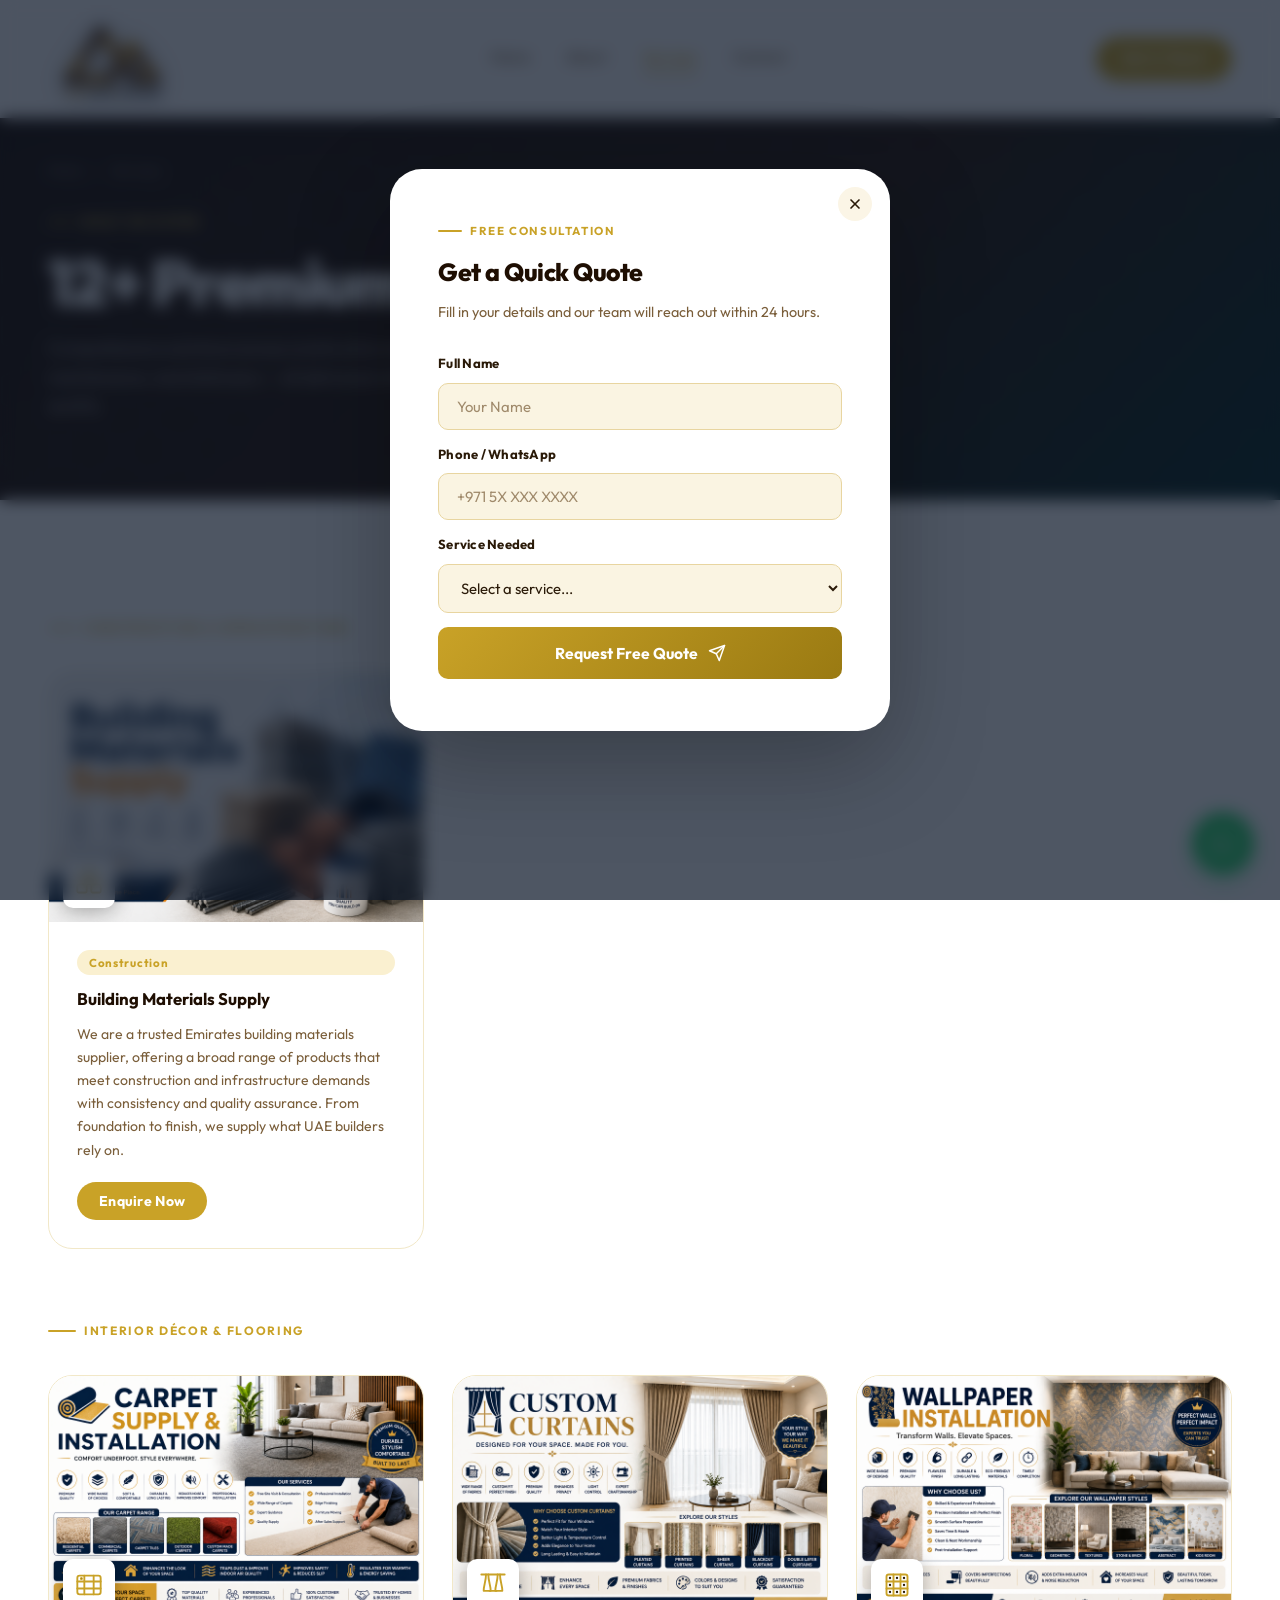
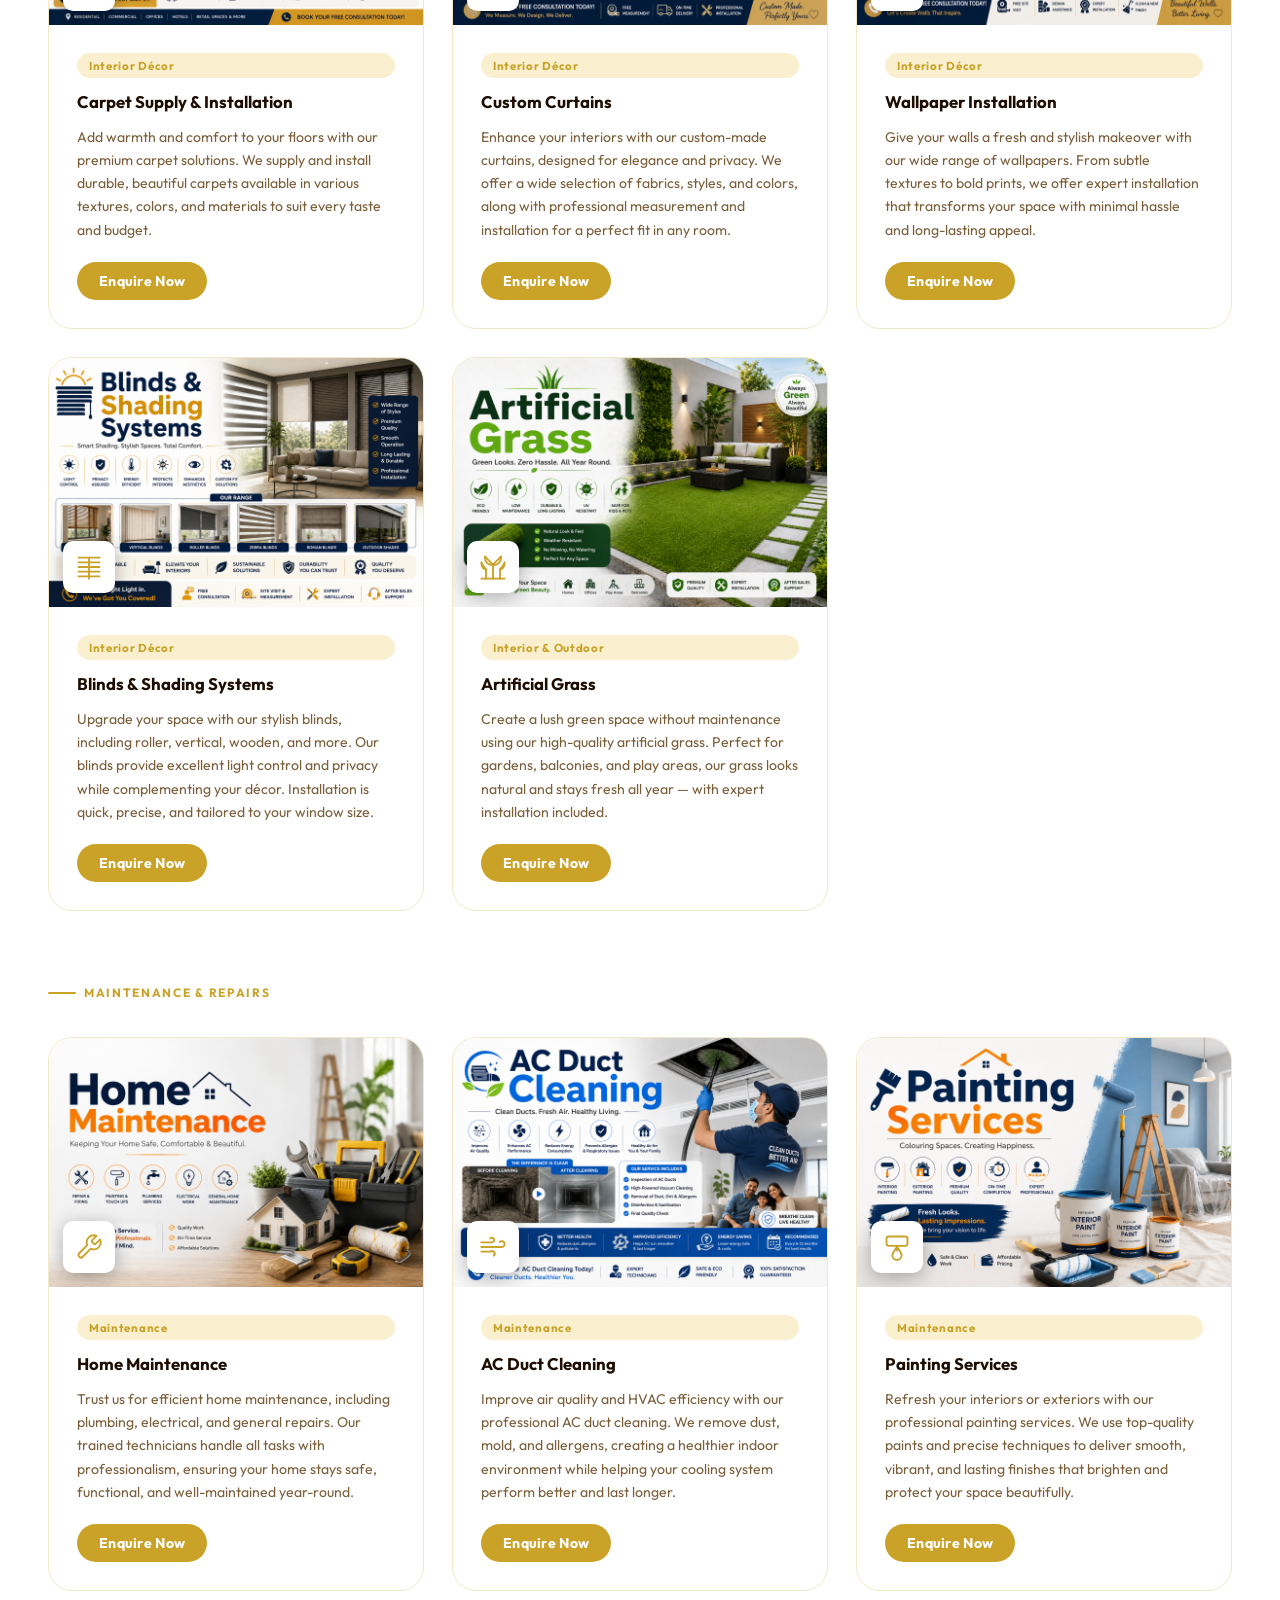
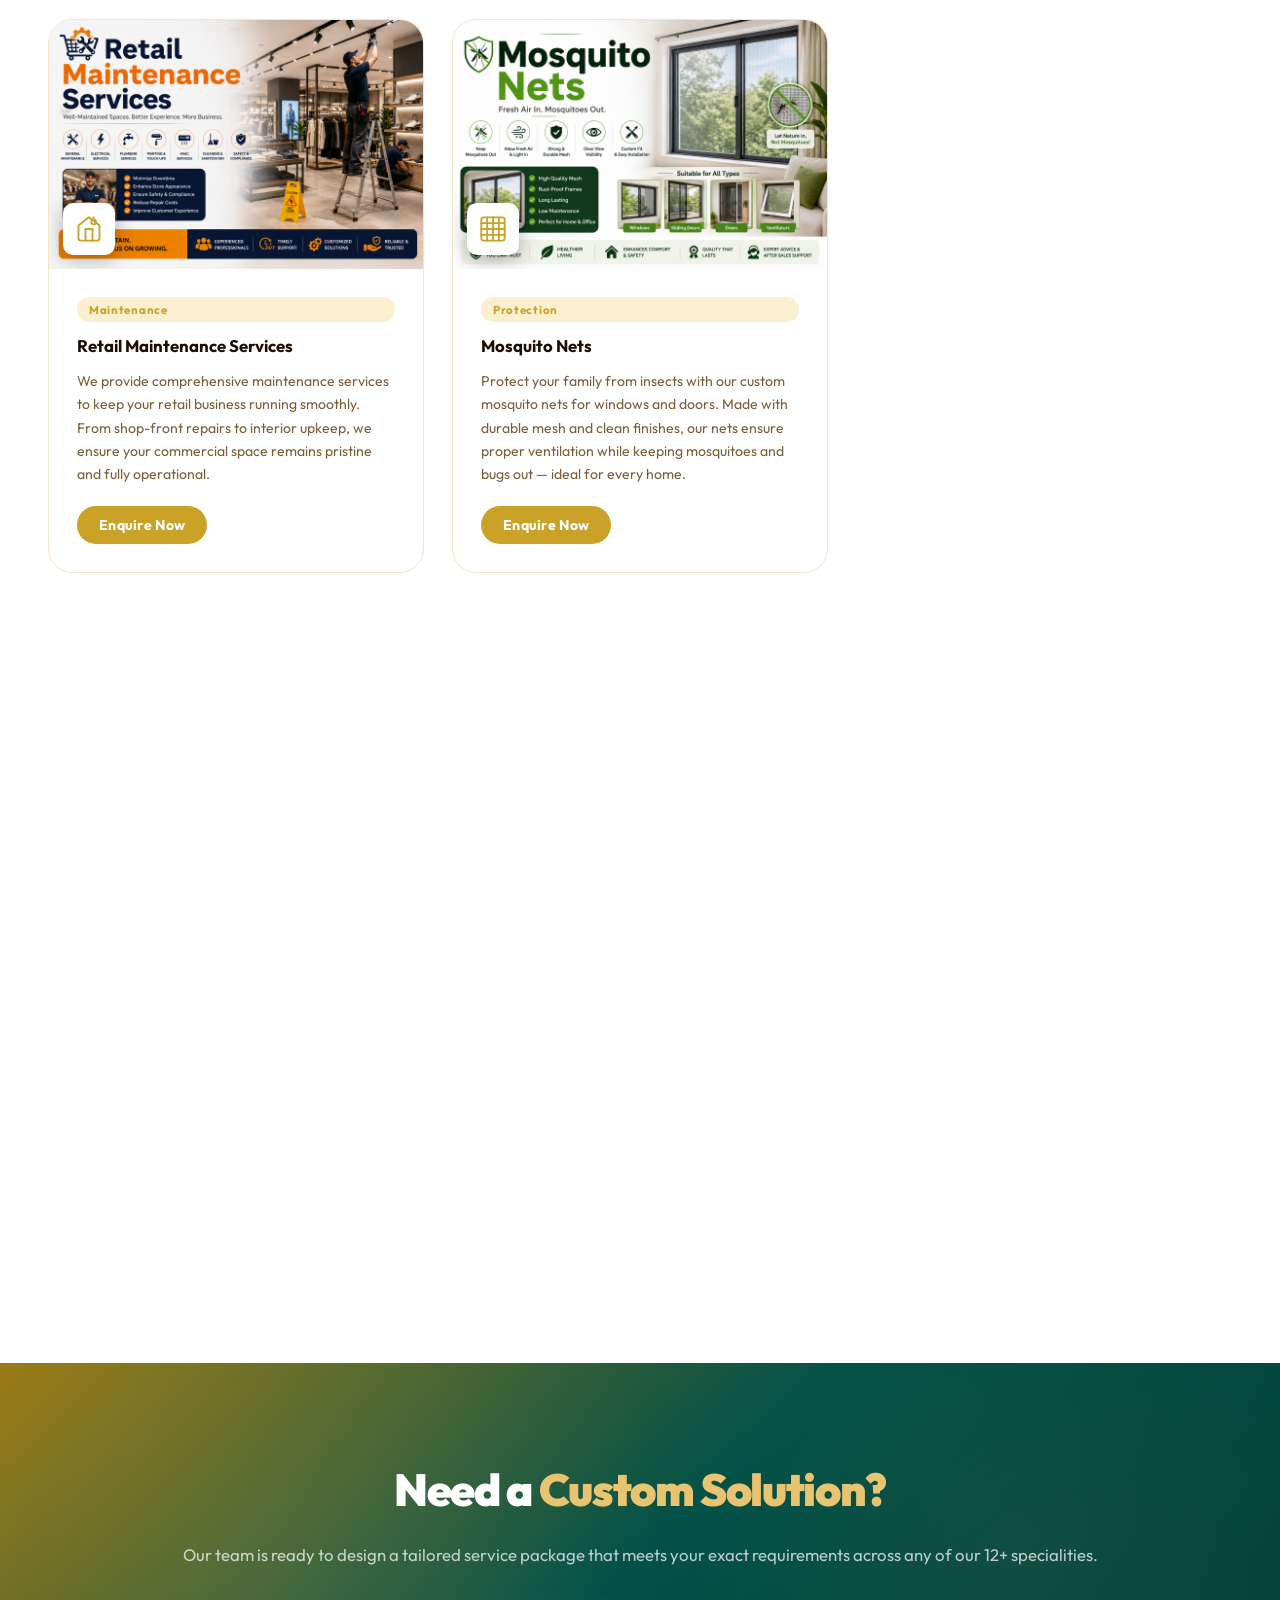
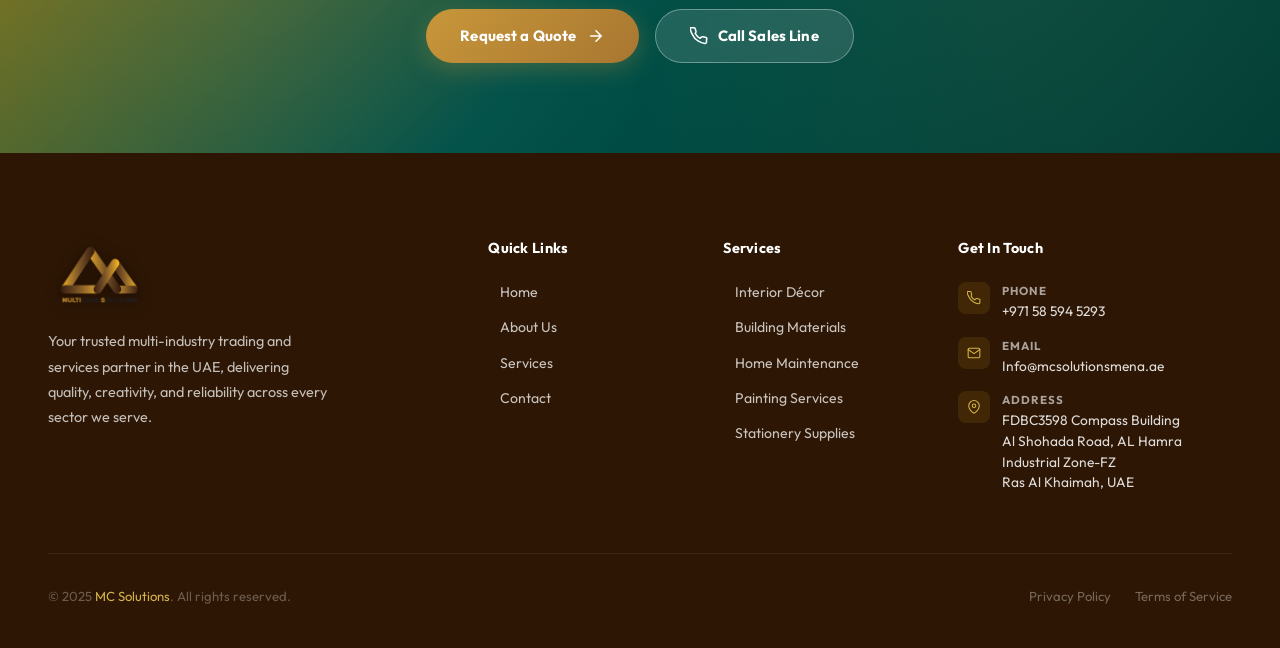
<file: services.html>
<!DOCTYPE html>
<html lang="en">
<head>
  <meta charset="UTF-8"/>
  <meta name="viewport" content="width=device-width,initial-scale=1.0"/>
  <title>Services — MC Solutions, Ras Al Khaimah, UAE</title>
  <meta name="description" content="Explore all 12+ services by MC Solutions: home maintenance, interior décor, building materials, stationery and more across the UAE."/>
  <link rel="preconnect" href="https://fonts.googleapis.com"/>
  <link rel="preconnect" href="https://fonts.gstatic.com" crossorigin/>
  <link href="https://fonts.googleapis.com/css2?family=Outfit:wght@300;400;500;600;700;800;900&display=swap" rel="stylesheet"/>
  <link rel="stylesheet" href="css/style.css"/>
</head>
<body>

<div id="scroll-progress"></div>

<!-- ===== NAVIGATION ===== -->
<nav class="nav">
  <div class="nav-inner">
    <a href="index.html" class="nav-logo">
      <img src="logo-transparent.png" alt="MC Solutions" class="nav-logo-img"/>
    </a>
    <div class="nav-links">
      <a href="index.html"    class="nav-link">Home</a>
      <a href="about.html"    class="nav-link">About</a>
      <a href="services.html" class="nav-link active">Services</a>
      <a href="contact.html"  class="nav-link">Contact</a>
    </div>
    <a href="contact.html" class="nav-cta">Get in Touch</a>
    <button class="nav-burger" aria-label="Menu"><span></span><span></span><span></span></button>
  </div>
</nav>
<div class="mobile-nav">
  <a href="index.html"    class="nav-link">Home</a>
  <a href="about.html"    class="nav-link">About</a>
  <a href="services.html" class="nav-link">Services</a>
  <a href="contact.html"  class="nav-link">Contact</a>
  <a href="contact.html"  class="nav-cta btn btn-primary">Get in Touch</a>
</div>

<!-- ===== PAGE HERO ===== -->
<section class="page-hero">
  <div class="container page-hero-inner">
    <div class="ph-crumbs">
      <a href="index.html">Home</a>
      <svg viewBox="0 0 24 24" fill="none" stroke="currentColor" stroke-width="2" stroke-linecap="round" stroke-linejoin="round"><polyline points="9 18 15 12 9 6"/></svg>
      <span>Services</span>
    </div>
    <div class="ph-tag">What We Offer</div>
    <h1 class="ph-title">12+ Premium <em>Services</em></h1>
    <p class="ph-desc">Comprehensive solutions across construction materials, décor, maintenance, and stationery — all delivered with Dubai-level precision and quality.</p>
  </div>
</section>

<!-- ===== SERVICES GRID ===== -->
<section>
  <div class="container">

    <!-- Category: Construction & Infrastructure -->
    <div style="margin-bottom:16px;" class="reveal">
      <div class="tag">Construction &amp; Infrastructure</div>
    </div>
    <div class="services-full-grid" style="margin-bottom:64px;">

      <!-- Building Materials -->
      <div class="sf-card reveal d1">
        <div class="sf-top">
          <img class="sf-top-img" src="Services%20Images/Building%20Materials%20Supply.png" alt="Building Materials" loading="lazy"/>
          <div class="sf-top-overlay"></div>
          <div class="sf-top-icon">
            <svg viewBox="0 0 24 24" fill="none" stroke="currentColor" stroke-width="1.6" stroke-linecap="round" stroke-linejoin="round" width="40" height="40">
              <rect x="2" y="14" width="8" height="7" rx="1"/>
              <rect x="14" y="14" width="8" height="7" rx="1"/>
              <rect x="6" y="7" width="12" height="7" rx="1"/>
              <rect x="9" y="2" width="6" height="5" rx="1"/>
            </svg>
          </div>
        </div>
        <div class="sf-body">
          <div class="sf-cat">Construction</div>
          <h3>Building Materials Supply</h3>
          <p>We are a trusted Emirates building materials supplier, offering a broad range of products that meet construction and infrastructure demands with consistency and quality assurance. From foundation to finish, we supply what UAE builders rely on.</p>
        </div>
      </div>

    </div>

    <!-- Category: Interior Décor -->
    <div style="margin-bottom:16px;" class="reveal">
      <div class="tag">Interior Décor &amp; Flooring</div>
    </div>
    <div class="services-full-grid" style="margin-bottom:64px;">

      <!-- Carpet -->
      <div class="sf-card reveal d1">
        <div class="sf-top">
          <img class="sf-top-img" src="Services%20Images/Carpet%20Supply%20%26%20Installation.png" alt="Carpet" loading="lazy"/>
          <div class="sf-top-overlay"></div>
          <div class="sf-top-icon">
            <svg viewBox="0 0 24 24" fill="none" stroke="currentColor" stroke-width="1.6" stroke-linecap="round" stroke-linejoin="round" width="40" height="40">
              <rect x="2" y="4" width="20" height="16" rx="2"/>
              <line x1="8"  y1="4" x2="8"  y2="20"/>
              <line x1="16" y1="4" x2="16" y2="20"/>
              <line x1="2"  y1="9" x2="22" y2="9"/>
              <line x1="2"  y1="15" x2="22" y2="15"/>
              <path d="M5 6.5a.5.5 0 01.5-.5.5.5 0 01.5.5.5.5 0 01-.5.5.5.5 0 01-.5-.5z" fill="currentColor"/>
            </svg>
          </div>
        </div>
        <div class="sf-body">
          <div class="sf-cat">Interior Décor</div>
          <h3>Carpet Supply &amp; Installation</h3>
          <p>Add warmth and comfort to your floors with our premium carpet solutions. We supply and install durable, beautiful carpets available in various textures, colors, and materials to suit every taste and budget.</p>
        </div>
      </div>

      <!-- Curtains -->
      <div class="sf-card reveal d2">
        <div class="sf-top">
          <img class="sf-top-img" src="Services%20Images/Custom%20Curtains.png" alt="Curtains" loading="lazy"/>
          <div class="sf-top-overlay"></div>
          <div class="sf-top-icon">
            <svg viewBox="0 0 24 24" fill="none" stroke="currentColor" stroke-width="1.6" stroke-linecap="round" stroke-linejoin="round" width="40" height="40">
              <line x1="2" y1="3" x2="22" y2="3"/>
              <path d="M6 3c0 6-2 9-2 14h6c0-5-2-8-2-14"/>
              <path d="M18 3c0 6 2 9 2 14h-6c0-5 2-8 2-14"/>
              <line x1="9" y1="17" x2="15" y2="17"/>
            </svg>
          </div>
        </div>
        <div class="sf-body">
          <div class="sf-cat">Interior Décor</div>
          <h3>Custom Curtains</h3>
          <p>Enhance your interiors with our custom-made curtains, designed for elegance and privacy. We offer a wide selection of fabrics, styles, and colors, along with professional measurement and installation for a perfect fit in any room.</p>
        </div>
      </div>

      <!-- Wallpaper -->
      <div class="sf-card reveal d3">
        <div class="sf-top">
          <img class="sf-top-img" src="Services%20Images/Wallpaper%20Installation.png" alt="Wallpaper" loading="lazy"/>
          <div class="sf-top-overlay"></div>
          <div class="sf-top-icon">
            <svg viewBox="0 0 24 24" fill="none" stroke="currentColor" stroke-width="1.6" stroke-linecap="round" stroke-linejoin="round" width="40" height="40">
              <rect x="3" y="3" width="18" height="18" rx="2"/>
              <path d="M3 9h18M3 15h18M9 3v18M15 3v18"/>
              <circle cx="6"  cy="6"  r="1" fill="currentColor" stroke="none"/>
              <circle cx="12" cy="6"  r="1" fill="currentColor" stroke="none"/>
              <circle cx="18" cy="6"  r="1" fill="currentColor" stroke="none"/>
              <circle cx="6"  cy="12" r="1" fill="currentColor" stroke="none"/>
              <circle cx="18" cy="12" r="1" fill="currentColor" stroke="none"/>
              <circle cx="6"  cy="18" r="1" fill="currentColor" stroke="none"/>
              <circle cx="12" cy="18" r="1" fill="currentColor" stroke="none"/>
              <circle cx="18" cy="18" r="1" fill="currentColor" stroke="none"/>
            </svg>
          </div>
        </div>
        <div class="sf-body">
          <div class="sf-cat">Interior Décor</div>
          <h3>Wallpaper Installation</h3>
          <p>Give your walls a fresh and stylish makeover with our wide range of wallpapers. From subtle textures to bold prints, we offer expert installation that transforms your space with minimal hassle and long-lasting appeal.</p>
        </div>
      </div>

      <!-- Blinds -->
      <div class="sf-card reveal d4">
        <div class="sf-top">
          <img class="sf-top-img" src="Services%20Images/Blinds%20%26%20Shading%20Systems.png" alt="Blinds" loading="lazy"/>
          <div class="sf-top-overlay"></div>
          <div class="sf-top-icon">
            <svg viewBox="0 0 24 24" fill="none" stroke="currentColor" stroke-width="1.6" stroke-linecap="round" stroke-linejoin="round" width="40" height="40">
              <line x1="3" y1="4"  x2="21" y2="4"/>
              <line x1="3" y1="8"  x2="21" y2="8"/>
              <line x1="3" y1="12" x2="21" y2="12"/>
              <line x1="3" y1="16" x2="21" y2="16"/>
              <line x1="3" y1="20" x2="21" y2="20"/>
              <line x1="12" y1="4" x2="12" y2="22"/>
            </svg>
          </div>
        </div>
        <div class="sf-body">
          <div class="sf-cat">Interior Décor</div>
          <h3>Blinds &amp; Shading Systems</h3>
          <p>Upgrade your space with our stylish blinds, including roller, vertical, wooden, and more. Our blinds provide excellent light control and privacy while complementing your décor. Installation is quick, precise, and tailored to your window size.</p>
        </div>
      </div>

      <!-- Artificial Grass -->
      <div class="sf-card reveal d5">
        <div class="sf-top">
          <img class="sf-top-img" src="Services%20Images/Artificial%20Grass.png" alt="Artificial Grass" loading="lazy"/>
          <div class="sf-top-overlay"></div>
          <div class="sf-top-icon">
            <svg viewBox="0 0 24 24" fill="none" stroke="currentColor" stroke-width="1.6" stroke-linecap="round" stroke-linejoin="round" width="40" height="40">
              <path d="M12 22V10"/>
              <path d="M12 10C12 10 8 6 5 3c0 5 3 8 7 7"/>
              <path d="M12 10C12 10 16 6 19 3c0 5-3 8-7 7"/>
              <path d="M6 22V14"/>
              <path d="M6 14C6 14 3 11 2 8c0 4 2 6 4 6"/>
              <path d="M18 22V14"/>
              <path d="M18 14C18 14 21 11 22 8c0 4-2 6-4 6"/>
              <line x1="2" y1="22" x2="22" y2="22"/>
            </svg>
          </div>
        </div>
        <div class="sf-body">
          <div class="sf-cat">Interior &amp; Outdoor</div>
          <h3>Artificial Grass</h3>
          <p>Create a lush green space without maintenance using our high-quality artificial grass. Perfect for gardens, balconies, and play areas, our grass looks natural and stays fresh all year — with expert installation included.</p>
        </div>
      </div>

    </div>

    <!-- Category: Maintenance Services -->
    <div style="margin-bottom:16px;" class="reveal">
      <div class="tag">Maintenance &amp; Repairs</div>
    </div>
    <div class="services-full-grid" style="margin-bottom:64px;">

      <!-- Home Maintenance -->
      <div class="sf-card reveal d1">
        <div class="sf-top">
          <img class="sf-top-img" src="Services%20Images/Home%20Maintenance.png" alt="Home Maintenance" loading="lazy"/>
          <div class="sf-top-overlay"></div>
          <div class="sf-top-icon">
            <svg viewBox="0 0 24 24" fill="none" stroke="currentColor" stroke-width="1.6" stroke-linecap="round" stroke-linejoin="round" width="40" height="40">
              <path d="M14.7 6.3a1 1 0 000 1.4l1.6 1.6a1 1 0 001.4 0l3.77-3.77a6 6 0 01-7.94 7.94l-6.91 6.91a2.12 2.12 0 01-3-3l6.91-6.91a6 6 0 017.94-7.94l-3.76 3.76z"/>
            </svg>
          </div>
        </div>
        <div class="sf-body">
          <div class="sf-cat">Maintenance</div>
          <h3>Home Maintenance</h3>
          <p>Trust us for efficient home maintenance, including plumbing, electrical, and general repairs. Our trained technicians handle all tasks with professionalism, ensuring your home stays safe, functional, and well-maintained year-round.</p>
        </div>
      </div>

      <!-- AC Duct Cleaning -->
      <div class="sf-card reveal d2">
        <div class="sf-top">
          <img class="sf-top-img" src="Services%20Images/AC%20Duct%20Cleaning.png" alt="AC Duct Cleaning" loading="lazy"/>
          <div class="sf-top-overlay"></div>
          <div class="sf-top-icon">
            <svg viewBox="0 0 24 24" fill="none" stroke="currentColor" stroke-width="1.6" stroke-linecap="round" stroke-linejoin="round" width="40" height="40">
              <path d="M9.59 4.59A2 2 0 1111 8H2m10.59 11.41A2 2 0 1010 16H2m15.73-8.27A2.5 2.5 0 1119.5 12H2"/>
            </svg>
          </div>
        </div>
        <div class="sf-body">
          <div class="sf-cat">Maintenance</div>
          <h3>AC Duct Cleaning</h3>
          <p>Improve air quality and HVAC efficiency with our professional AC duct cleaning. We remove dust, mold, and allergens, creating a healthier indoor environment while helping your cooling system perform better and last longer.</p>
        </div>
      </div>

      <!-- Painting -->
      <div class="sf-card reveal d3">
        <div class="sf-top">
          <img class="sf-top-img" src="Services%20Images/Painting%20Services.png" alt="Painting Services" loading="lazy"/>
          <div class="sf-top-overlay"></div>
          <div class="sf-top-icon">
            <svg viewBox="0 0 24 24" fill="none" stroke="currentColor" stroke-width="1.6" stroke-linecap="round" stroke-linejoin="round" width="40" height="40">
              <path d="M19 3H5a2 2 0 00-2 2v4a2 2 0 002 2h14a2 2 0 002-2V5a2 2 0 00-2-2z"/>
              <path d="M12 11v4"/>
              <path d="M8 19a4 4 0 008 0c0-2-2-4-4-7-2 3-4 5-4 7z"/>
            </svg>
          </div>
        </div>
        <div class="sf-body">
          <div class="sf-cat">Maintenance</div>
          <h3>Painting Services</h3>
          <p>Refresh your interiors or exteriors with our professional painting services. We use top-quality paints and precise techniques to deliver smooth, vibrant, and lasting finishes that brighten and protect your space beautifully.</p>
        </div>
      </div>

      <!-- Retail Maintenance -->
      <div class="sf-card reveal d4">
        <div class="sf-top">
          <img class="sf-top-img" src="Services%20Images/Retail%20Maintenance%20Services.png" alt="Retail Maintenance" loading="lazy"/>
          <div class="sf-top-overlay"></div>
          <div class="sf-top-icon">
            <svg viewBox="0 0 24 24" fill="none" stroke="currentColor" stroke-width="1.6" stroke-linecap="round" stroke-linejoin="round" width="40" height="40">
              <path d="M3 9l9-7 9 7v11a2 2 0 01-2 2H5a2 2 0 01-2-2V9z"/>
              <path d="M9 22V12h6v10"/>
              <circle cx="16" cy="6" r="2"/>
              <line x1="16" y1="4" x2="16" y2="2"/>
            </svg>
          </div>
        </div>
        <div class="sf-body">
          <div class="sf-cat">Maintenance</div>
          <h3>Retail Maintenance Services</h3>
          <p>We provide comprehensive maintenance services to keep your retail business running smoothly. From shop-front repairs to interior upkeep, we ensure your commercial space remains pristine and fully operational.</p>
        </div>
      </div>

      <!-- Mosquito Nets -->
      <div class="sf-card reveal d5">
        <div class="sf-top">
          <img class="sf-top-img" src="Services%20Images/Mosquito%20Nets.png" alt="Mosquito Nets" loading="lazy"/>
          <div class="sf-top-overlay"></div>
          <div class="sf-top-icon">
            <svg viewBox="0 0 24 24" fill="none" stroke="currentColor" stroke-width="1.6" stroke-linecap="round" stroke-linejoin="round" width="40" height="40">
              <rect x="2" y="2" width="20" height="20" rx="2"/>
              <line x1="2"  y1="7"  x2="22" y2="7"/>
              <line x1="2"  y1="12" x2="22" y2="12"/>
              <line x1="2"  y1="17" x2="22" y2="17"/>
              <line x1="7"  y1="2"  x2="7"  y2="22"/>
              <line x1="12" y1="2"  x2="12" y2="22"/>
              <line x1="17" y1="2"  x2="17" y2="22"/>
            </svg>
          </div>
        </div>
        <div class="sf-body">
          <div class="sf-cat">Protection</div>
          <h3>Mosquito Nets</h3>
          <p>Protect your family from insects with our custom mosquito nets for windows and doors. Made with durable mesh and clean finishes, our nets ensure proper ventilation while keeping mosquitoes and bugs out — ideal for every home.</p>
        </div>
      </div>

    </div>

    <!-- Category: Supply & Trading -->
    <div style="margin-bottom:16px;" class="reveal">
      <div class="tag">Supply &amp; Distribution</div>
    </div>
    <div class="services-full-grid">

      <!-- Stationery -->
      <div class="sf-card reveal d1">
        <div class="sf-top">
          <img class="sf-top-img" src="Services%20Images/Stationery%20Supplies.png" alt="Stationery Supplies" loading="lazy"/>
          <div class="sf-top-overlay"></div>
          <div class="sf-top-icon">
            <svg viewBox="0 0 24 24" fill="none" stroke="currentColor" stroke-width="1.6" stroke-linecap="round" stroke-linejoin="round" width="40" height="40">
              <path d="M12 19l7-7 3 3-7 7-3-3z"/>
              <path d="M18 13l-1.5-7.5L2 2l3.5 14.5L13 18l5-5z"/>
              <path d="M2 2l7.586 7.586"/>
              <circle cx="11" cy="11" r="2"/>
            </svg>
          </div>
        </div>
        <div class="sf-body">
          <div class="sf-cat">Supply</div>
          <h3>Stationery Supplies</h3>
          <p>We provide a wide range of stationery for homes, schools, and offices. From paper products to writing tools, our reliable supply service ensures you have the essentials you need to stay organized and productive.</p>
        </div>
      </div>

    </div>
  </div>
</section>

<!-- ===== CTA BAND ===== -->
<section class="cta-band">
  <div class="container">
    <h2 class="reveal">Need a <span>Custom Solution?</span></h2>
    <p class="reveal">Our team is ready to design a tailored service package that meets your exact requirements across any of our 12+ specialities.</p>
    <div class="cta-actions">
      <a href="contact.html" class="btn btn-gold reveal d1">
        Request a Quote
        <svg viewBox="0 0 24 24" fill="none" stroke="currentColor" stroke-width="2" stroke-linecap="round" stroke-linejoin="round"><path d="M5 12h14M12 5l7 7-7 7"/></svg>
      </a>
      <a href="tel:+971585945293" class="btn btn-ghost reveal d2">
        <svg viewBox="0 0 24 24" fill="none" stroke="currentColor" stroke-width="2" stroke-linecap="round" stroke-linejoin="round"><path d="M22 16.92v3a2 2 0 01-2.18 2 19.79 19.79 0 01-8.63-3.07A19.5 19.5 0 013.07 9.8 19.79 19.79 0 01.22 1.18 2 2 0 012.22 1h3a2 2 0 012 1.72 12.84 12.84 0 00.7 2.81 2 2 0 01-.45 2.11L6.91 8.5a16 16 0 006.59 6.59l1.59-1.59a2 2 0 012.11-.45 12.84 12.84 0 002.81.7A2 2 0 0122 16.92z"/></svg>
        Call Sales Line
      </a>
    </div>
  </div>
</section>

<!-- ===== FOOTER ===== -->
<footer class="footer">
  <div class="container">
    <div class="footer-grid">
      <div class="footer-brand">
        <div class="footer-logo">
          <img src="logo-transparent.png" alt="MC Solutions" class="footer-logo-img"/>
        </div>
        <p>Your trusted multi-industry trading and services partner in the UAE, delivering quality, creativity, and reliability across every sector we serve.</p>
      </div>
      <div class="footer-col"><h4>Quick Links</h4><div class="foot-links"><a href="index.html">Home</a><a href="about.html">About Us</a><a href="services.html">Services</a><a href="contact.html">Contact</a></div></div>
      <div class="footer-col"><h4>Services</h4><div class="foot-links"><a href="#">Interior Décor</a><a href="#">Building Materials</a><a href="#">Home Maintenance</a><a href="#">Painting Services</a><a href="#">Stationery Supplies</a></div></div>
      <div class="footer-col"><h4>Get In Touch</h4><div class="foot-contact-items">
        <div class="foot-contact-item"><div class="fci-icon"><svg viewBox="0 0 24 24" fill="none" stroke="currentColor" stroke-width="1.8" stroke-linecap="round" stroke-linejoin="round"><path d="M22 16.92v3a2 2 0 01-2.18 2 19.79 19.79 0 01-8.63-3.07A19.5 19.5 0 013.07 9.8 19.79 19.79 0 01.22 1.18 2 2 0 012.22 1h3a2 2 0 012 1.72 12.84 12.84 0 00.7 2.81 2 2 0 01-.45 2.11L6.91 8.5a16 16 0 006.59 6.59l1.59-1.59a2 2 0 012.11-.45 12.84 12.84 0 002.81.7A2 2 0 0122 16.92z"/></svg></div><div><div class="fci-label">Phone</div><div class="fci-val">+971 58 594 5293</div></div></div>
        <div class="foot-contact-item"><div class="fci-icon"><svg viewBox="0 0 24 24" fill="none" stroke="currentColor" stroke-width="1.8" stroke-linecap="round" stroke-linejoin="round"><path d="M4 4h16c1.1 0 2 .9 2 2v12c0 1.1-.9 2-2 2H4c-1.1 0-2-.9-2-2V6c0-1.1.9-2 2-2z"/><polyline points="22,6 12,13 2,6"/></svg></div><div><div class="fci-label">Email</div><div class="fci-val">Info@mcsolutionsmena.ae</div></div></div>
        <div class="foot-contact-item"><div class="fci-icon"><svg viewBox="0 0 24 24" fill="none" stroke="currentColor" stroke-width="1.8" stroke-linecap="round" stroke-linejoin="round"><path d="M21 10c0 7-9 13-9 13s-9-6-9-13a9 9 0 0118 0z"/><circle cx="12" cy="10" r="3"/></svg></div><div><div class="fci-label">Address</div><div class="fci-val">FDBC3598 Compass Building<br/>Al Shohada Road, AL Hamra Industrial Zone-FZ<br/>Ras Al Khaimah, UAE</div></div></div>
      </div></div>
    </div>
    <div class="footer-bottom">
      <p>&copy; 2025 <span>MC Solutions</span>. All rights reserved.</p>
      <div class="footer-bottom-links"><a href="#">Privacy Policy</a><a href="#">Terms of Service</a></div>
    </div>
  </div>
</footer>

<!-- POPUP QUOTE FORM -->
<div class="popup-overlay" id="quotePopup">
  <div class="popup-box">
    <button class="popup-close" id="popupClose" aria-label="Close popup">
      <svg viewBox="0 0 24 24" fill="none" stroke="currentColor" stroke-width="2.5" stroke-linecap="round" stroke-linejoin="round" width="16" height="16"><line x1="18" y1="6" x2="6" y2="18"/><line x1="6" y1="6" x2="18" y2="18"/></svg>
    </button>
    <div class="popup-tag">Free Consultation</div>
    <h3>Get a Quick Quote</h3>
    <p>Fill in your details and our team will reach out within 24 hours.</p>
    <form class="popup-form" id="popupForm" novalidate>
      <div class="form-grp">
        <label class="form-lbl" for="popup-name">Full Name</label>
        <input class="form-inp" type="text" id="popup-name" placeholder="Your Name" required/>
      </div>
      <div class="form-grp">
        <label class="form-lbl" for="popup-phone">Phone / WhatsApp</label>
        <input class="form-inp" type="tel" id="popup-phone" placeholder="+971 5X XXX XXXX" required/>
      </div>
      <div class="form-grp">
        <label class="form-lbl" for="popup-service">Service Needed</label>
        <select class="form-sel" id="popup-service">
          <option value="">Select a service...</option>
          <option>Building Materials Supply</option>
          <option>Interior D&#233;cor (Curtains, Blinds, Wallpaper, Carpet)</option>
          <option>Artificial Grass</option>
          <option>Mosquito Nets</option>
          <option>Painting Services</option>
          <option>Home Maintenance</option>
          <option>AC Duct Cleaning</option>
          <option>Retail Maintenance</option>
          <option>Stationery Supplies</option>
          <option>Other / Multiple Services</option>
        </select>
      </div>
      <button type="submit" class="form-sub">
        Request Free Quote
        <svg viewBox="0 0 24 24" fill="none" stroke="currentColor" stroke-width="2" stroke-linecap="round" stroke-linejoin="round"><line x1="22" y1="2" x2="11" y2="13"/><polygon points="22 2 15 22 11 13 2 9 22 2"/></svg>
      </button>
    </form>
  </div>
</div>

<!-- WHATSAPP FLOATING BUTTON -->
<a href="https://wa.me/971585945293" class="wa-float" target="_blank" rel="noopener" aria-label="Chat on WhatsApp">
  <div class="wa-float-pulse"></div>
  <svg viewBox="0 0 24 24" xmlns="http://www.w3.org/2000/svg" width="28" height="28" fill="white"><path d="M17.472 14.382c-.297-.149-1.758-.867-2.03-.967-.273-.099-.471-.148-.67.15-.197.297-.767.966-.94 1.164-.173.199-.347.223-.644.075-.297-.15-1.255-.463-2.39-1.475-.883-.788-1.48-1.761-1.653-2.059-.173-.297-.018-.458.13-.606.134-.133.298-.347.446-.52.149-.174.198-.298.298-.497.099-.198.05-.371-.025-.52-.075-.149-.669-1.612-.916-2.207-.242-.579-.487-.5-.669-.51-.173-.008-.371-.01-.57-.01-.198 0-.52.074-.792.372-.272.297-1.04 1.016-1.04 2.479 0 1.462 1.065 2.875 1.213 3.074.149.198 2.096 3.2 5.077 4.487.709.306 1.262.489 1.694.625.712.227 1.36.195 1.871.118.571-.085 1.758-.719 2.006-1.413.248-.694.248-1.289.173-1.413-.074-.124-.272-.198-.57-.347m-5.421 7.403h-.004a9.87 9.87 0 01-5.031-1.378l-.361-.214-3.741.982.998-3.648-.235-.374a9.86 9.86 0 01-1.51-5.26c.001-5.45 4.436-9.884 9.888-9.884 2.64 0 5.122 1.03 6.988 2.898a9.825 9.825 0 012.893 6.994c-.003 5.45-4.437 9.884-9.885 9.884m8.413-18.297A11.815 11.815 0 0012.05 0C5.495 0 .16 5.335.157 11.892c0 2.096.547 4.142 1.588 5.945L.057 24l6.305-1.654a11.882 11.882 0 005.683 1.448h.005c6.554 0 11.89-5.335 11.893-11.893a11.821 11.821 0 00-3.48-8.413Z"/></svg>
</a>

<script src="js/main.js"></script>
</body>
</html>
</file>
<file: css/style.css>
/* =========================================================
   MC Solutions — Main Stylesheet
   Ras Al Khaimah, UAE
   ========================================================= */

@import url('https://fonts.googleapis.com/css2?family=Outfit:wght@300;400;500;600;700;800;900&display=swap');

/* ============ VARIABLES ============ */
:root {
  --primary: #C9A227;
  --primary-dark: #9A7A12;
  --primary-light: #D4B448;
  --primary-ultra: #FAF0D0;
  --gold: #C8973A;
  --gold-light: #E8C370;
  --dark: #1E0E02;
  --dark-2: #2D1604;
  --dark-3: #3E2308;
  --text: #2A1A08;
  --text-muted: #7A5E3A;
  --white: #FFFFFF;
  --off-white: #FFFDF5;
  --bg-light: #FBF5E6;
  --bg-section: #FAF4E2;
  --border: #E8D5A0;
  --border-light: #F2E8C8;
  --shadow-sm: 0 2px 12px rgba(180,140,20,0.08);
  --shadow-md: 0 8px 32px rgba(180,140,20,0.12);
  --shadow-lg: 0 20px 60px rgba(180,140,20,0.16);
  --shadow-dark: rgba(30,14,2,0.12);
  --font: 'Outfit', sans-serif;
  --radius-xs: 6px;
  --radius-sm: 10px;
  --radius-md: 16px;
  --radius-lg: 24px;
  --radius-xl: 32px;
  --radius-full: 9999px;
  --transition: 0.28s cubic-bezier(0.4,0,0.2,1);
  --transition-slow: 0.55s cubic-bezier(0.4,0,0.2,1);
  --section-py: 110px;
  --container: 1300px;
}

/* ============ RESET ============ */
*, *::before, *::after { margin:0; padding:0; box-sizing:border-box; }
html { scroll-behavior: smooth; -webkit-text-size-adjust: 100%; }
body {
  font-family: var(--font);
  color: var(--text);
  background: var(--white);
  overflow-x: hidden;
  line-height: 1.65;
  -webkit-font-smoothing: antialiased;
}
a { text-decoration: none; color: inherit; }
img { max-width:100%; display:block; }
ul, ol { list-style: none; }
button { cursor:pointer; border:none; background:none; font-family:var(--font); }
input, textarea, select { font-family:var(--font); }

/* ============ SCROLL PROGRESS BAR ============ */
#scroll-progress {
  position: fixed;
  top: 0; left: 0;
  height: 3px;
  width: 0%;
  background: linear-gradient(90deg, var(--primary), var(--gold));
  z-index: 9999;
  transition: width 0.1s linear;
}

/* ============ CONTAINER ============ */
.container {
  max-width: var(--container);
  margin: 0 auto;
  padding: 0 48px;
}

/* ============ NAVIGATION ============ */
.nav {
  position: fixed;
  inset: 0 0 auto 0;
  z-index: 1000;
  padding: 14px 0;
  background: rgba(255,255,255,0.97);
  backdrop-filter: blur(24px);
  -webkit-backdrop-filter: blur(24px);
  box-shadow: 0 4px 40px rgba(10,22,40,0.08);
  transition: background 0.4s ease, padding 0.4s ease, box-shadow 0.4s ease;
}
.nav.scrolled {
  padding: 14px 0;
}
.nav-inner {
  max-width: var(--container);
  margin: 0 auto;
  padding: 0 48px;
  display: flex;
  align-items: center;
  justify-content: space-between;
  gap: 32px;
}
.nav-logo {
  display: flex;
  align-items: center;
  gap: 14px;
  flex-shrink: 0;
}
.nav-logo-icon {
  width: 46px; height: 46px;
  background: linear-gradient(135deg, var(--primary), var(--primary-dark));
  border-radius: 12px;
  display: flex; align-items: center; justify-content: center;
  flex-shrink: 0;
  box-shadow: 0 4px 16px rgba(180,140,20,0.35);
}
.nav-logo-icon svg { width:26px; height:26px; }
.nav-wordmark { display:flex; flex-direction:column; line-height:1.1; }
.nav-name {
  font-size: 1.05rem;
  font-weight: 800;
  letter-spacing: -0.02em;
  transition: color var(--transition);
}
.nav-name { color: var(--dark); }
.nav-tagline {
  font-size: 0.65rem;
  font-weight: 600;
  letter-spacing: 0.12em;
  text-transform: uppercase;
  color: var(--primary-light);
}
.nav-tagline { color: var(--primary-light); }

.nav-links {
  display: flex;
  align-items: center;
  gap: 36px;
}
.nav-link {
  font-size: 0.92rem;
  font-weight: 500;
  position: relative;
  padding-bottom: 3px;
  transition: color var(--transition);
}
.nav-link { color: var(--text-muted); }
.nav-link::after {
  content: '';
  position: absolute;
  bottom: 0; left: 0;
  width: 0; height: 2px;
  background: var(--primary);
  border-radius: 2px;
  transition: width var(--transition);
}
.nav-link:hover::after,
.nav-link.active::after { width: 100%; }
.nav-link:hover,
.nav-link.active { color: var(--primary); }

.nav-cta {
  padding: 10px 26px;
  background: var(--primary);
  color: white;
  border-radius: var(--radius-full);
  font-size: 0.88rem;
  font-weight: 700;
  letter-spacing: 0.02em;
  transition: all var(--transition);
  white-space: nowrap;
}
.nav-cta:hover {
  background: var(--primary-dark);
  transform: translateY(-2px);
  box-shadow: 0 8px 24px rgba(180,140,20,0.35);
}
.nav-cta::after { display:none !important; }

/* Hamburger */
.nav-burger {
  display: none;
  flex-direction: column;
  gap: 5px;
  cursor: pointer;
  padding: 4px;
}
.nav-burger span {
  display: block;
  width: 24px; height: 2px;
  border-radius: 2px;
  transition: all var(--transition);
}
.nav-burger span { background: var(--dark); }
.nav-burger.open span:nth-child(1) { transform: rotate(45deg) translate(5px,5px); }
.nav-burger.open span:nth-child(2) { opacity:0; transform: scaleX(0); }
.nav-burger.open span:nth-child(3) { transform: rotate(-45deg) translate(5px,-5px); }

/* Mobile Menu */
.mobile-nav {
  display: none;
  position: fixed;
  inset: 0;
  background: white;
  z-index: 998;
  flex-direction: column;
  align-items: center;
  justify-content: center;
  gap: 24px;
  transform: translateY(-100%);
  transition: transform 0.5s cubic-bezier(0.77,0,0.18,1);
}
.mobile-nav.open { transform: translateY(0); }
.mobile-nav .nav-link {
  font-size: 2.2rem !important;
  font-weight: 800 !important;
  color: var(--dark) !important;
  letter-spacing: -0.03em;
}
.mobile-nav .nav-link:hover { color: var(--primary) !important; }
.mobile-nav .nav-cta {
  margin-top: 16px;
  padding: 14px 40px;
  font-size: 1rem;
}

/* ============ SECTION COMMONS ============ */
section { padding: var(--section-py) 0; }

.tag {
  display: inline-flex;
  align-items: center;
  gap: 8px;
  font-size: 0.75rem;
  font-weight: 700;
  letter-spacing: 0.14em;
  text-transform: uppercase;
  color: var(--primary);
  margin-bottom: 18px;
}
.tag::before {
  content: '';
  display: block;
  width: 28px; height: 2px;
  background: var(--primary);
  border-radius: 2px;
}

.section-heading {
  font-size: clamp(2rem, 3.5vw, 3rem);
  font-weight: 800;
  color: var(--dark);
  letter-spacing: -0.03em;
  line-height: 1.15;
}
.section-heading em { font-style:normal; color: var(--primary); }
.section-heading .gold { color: var(--gold); }

.section-body {
  font-size: 1.05rem;
  color: var(--text-muted);
  line-height: 1.75;
  max-width: 580px;
  margin-top: 14px;
}

/* ============ BUTTONS ============ */
.btn {
  display: inline-flex;
  align-items: center;
  gap: 10px;
  padding: 14px 34px;
  border-radius: var(--radius-full);
  font-size: 0.93rem;
  font-weight: 700;
  letter-spacing: 0.01em;
  transition: all var(--transition);
  position: relative;
  overflow: hidden;
  white-space: nowrap;
}
.btn svg { width:18px; height:18px; flex-shrink:0; transition: transform var(--transition); }
.btn:hover svg { transform: translateX(4px); }

.btn-primary {
  background: var(--primary);
  color: white;
  box-shadow: 0 6px 24px rgba(180,140,20,0.3);
}
.btn-primary:hover {
  background: var(--primary-dark);
  box-shadow: 0 12px 40px rgba(180,140,20,0.4);
  transform: translateY(-2px);
}

.btn-ghost {
  background: rgba(255,255,255,0.12);
  color: white;
  border: 1.5px solid rgba(255,255,255,0.35);
  backdrop-filter: blur(6px);
}
.btn-ghost:hover {
  background: rgba(255,255,255,0.22);
  border-color: rgba(255,255,255,0.7);
  transform: translateY(-2px);
}

.btn-outline {
  background: transparent;
  color: var(--primary);
  border: 2px solid var(--primary);
}
.btn-outline:hover {
  background: var(--primary);
  color: white;
  transform: translateY(-2px);
}

.btn-gold {
  background: linear-gradient(135deg, var(--gold), #A87630);
  color: white;
  box-shadow: 0 6px 24px rgba(200,151,58,0.3);
}
.btn-gold:hover {
  transform: translateY(-2px);
  box-shadow: 0 12px 40px rgba(200,151,58,0.4);
}

.btn-dark {
  background: var(--dark);
  color: white;
}
.btn-dark:hover {
  background: var(--dark-2);
  transform: translateY(-2px);
  box-shadow: 0 8px 24px rgba(10,22,40,0.3);
}

/* ============ HERO SECTION ============ */
.hero {
  min-height: 100vh;
  position: relative;
  display: flex;
  align-items: center;
  overflow: hidden;
  background: var(--dark);
}

.hero-bg {
  position: absolute;
  inset: 0;
  background: linear-gradient(
    135deg,
    #0A0400 0%,
    #160A02 30%,
    #1E0E02 65%,
    #0A0400 100%
  );
}

/* Arabic geometric SVG pattern overlay */
.hero-pattern {
  position: absolute;
  inset: 0;
  opacity: 0.04;
  background-image: url("data:image/svg+xml,%3Csvg xmlns='http://www.w3.org/2000/svg' width='100' height='100'%3E%3Cg fill='none' stroke='%23C9A22780' stroke-width='0.5'%3E%3Cpolygon points='50,0 100,25 100,75 50,100 0,75 0,25'/%3E%3Cpolygon points='50,10 90,27.5 90,72.5 50,90 10,72.5 10,27.5'/%3E%3Cpolygon points='50,20 80,32.5 80,67.5 50,80 20,67.5 20,32.5'/%3E%3Cline x1='50' y1='0' x2='50' y2='10'/%3E%3Cline x1='100' y1='25' x2='90' y2='27.5'/%3E%3Cline x1='100' y1='75' x2='90' y2='72.5'/%3E%3Cline x1='50' y1='100' x2='50' y2='90'/%3E%3Cline x1='0' y1='75' x2='10' y2='72.5'/%3E%3Cline x1='0' y1='25' x2='10' y2='27.5'/%3E%3C/g%3E%3C/svg%3E");
  background-size: 100px 100px;
  animation: patternDrift 40s linear infinite;
}

@keyframes patternDrift {
  0% { background-position: 0 0; }
  100% { background-position: 100px 100px; }
}

/* Glow orbs */
.hero-glow {
  position: absolute;
  border-radius: 50%;
  filter: blur(80px);
  pointer-events: none;
}
.hero-glow-1 {
  width: 600px; height: 600px;
  top: -10%; right: -5%;
  background: radial-gradient(circle, rgba(180,140,20,0.18) 0%, transparent 70%);
  animation: orbPulse 8s ease-in-out infinite;
}
.hero-glow-2 {
  width: 400px; height: 400px;
  bottom: 5%; left: 40%;
  background: radial-gradient(circle, rgba(200,151,58,0.12) 0%, transparent 70%);
  animation: orbPulse 10s ease-in-out infinite 2s;
}
.hero-glow-3 {
  width: 300px; height: 300px;
  top: 30%; left: -5%;
  background: radial-gradient(circle, rgba(180,140,20,0.1) 0%, transparent 70%);
  animation: orbPulse 12s ease-in-out infinite 4s;
}
@keyframes orbPulse {
  0%,100% { transform: scale(1) translate(0,0); opacity:1; }
  50% { transform: scale(1.15) translate(10px,-10px); opacity:0.7; }
}

/* Canvas for particles */
#hero-canvas {
  position: absolute;
  inset: 0;
  width: 100%;
  height: 100%;
  pointer-events: none;
}

/* Floating geometric shapes */
.geo-shape {
  position: absolute;
  pointer-events: none;
  opacity: 0.1;
}
.geo-1 {
  width: 280px; height: 280px;
  top: 8%; right: 12%;
  animation: geoFloat 9s ease-in-out infinite;
}
.geo-2 {
  width: 160px; height: 160px;
  bottom: 20%; right: 28%;
  animation: geoFloat 11s ease-in-out infinite 2s reverse;
}
.geo-3 {
  width: 100px; height: 100px;
  top: 55%; right: 8%;
  animation: geoFloat 7s ease-in-out infinite 1s;
}
.geo-4 {
  width: 60px; height: 60px;
  top: 20%; left: 6%;
  animation: geoFloat 8s ease-in-out infinite 3s reverse;
  opacity: 0.06;
}

@keyframes geoFloat {
  0%,100% { transform: translateY(0) rotate(0deg); }
  33%  { transform: translateY(-28px) rotate(8deg); }
  66%  { transform: translateY(-14px) rotate(-4deg); }
}

.hero-content {
  position: relative;
  z-index: 2;
  padding: 120px 0 80px;
}

.hero-badge {
  display: inline-flex;
  align-items: center;
  gap: 10px;
  background: rgba(180,140,20,0.12);
  border: 1px solid rgba(180,140,20,0.28);
  color: var(--primary-light);
  padding: 8px 20px;
  border-radius: var(--radius-full);
  font-size: 0.78rem;
  font-weight: 700;
  letter-spacing: 0.12em;
  text-transform: uppercase;
  margin-bottom: 28px;
  animation: fadeUp 0.8s ease both;
}
.hero-badge-dot {
  width: 7px; height: 7px;
  border-radius: 50%;
  background: var(--primary-light);
  animation: blink 2s ease infinite;
}
@keyframes blink {
  0%,100% { opacity:1; transform:scale(1); }
  50% { opacity:0.4; transform:scale(0.7); }
}

.hero-title {
  font-size: clamp(2.6rem, 5.5vw, 4.5rem);
  font-weight: 900;
  color: white;
  letter-spacing: -0.04em;
  line-height: 1.08;
  margin-bottom: 24px;
  animation: fadeUp 0.8s ease 0.15s both;
}
.hero-title .hl { color: var(--primary-light); }
.hero-title .gld { color: var(--gold-light); }

.hero-sub {
  font-size: clamp(1rem, 1.5vw, 1.18rem);
  color: rgba(255,255,255,0.68);
  line-height: 1.75;
  max-width: 600px;
  margin-bottom: 44px;
  animation: fadeUp 0.8s ease 0.3s both;
}

.hero-actions {
  display: flex;
  gap: 16px;
  flex-wrap: wrap;
  margin-bottom: 64px;
  animation: fadeUp 0.8s ease 0.45s both;
}

.hero-stats {
  display: flex;
  gap: 48px;
  padding-top: 48px;
  border-top: 1px solid rgba(255,255,255,0.1);
  animation: fadeUp 0.8s ease 0.6s both;
  flex-wrap: wrap;
}
.hero-stat { }
.hero-stat-num {
  font-size: 2.4rem;
  font-weight: 900;
  color: white;
  line-height: 1;
  letter-spacing: -0.04em;
}
.hero-stat-num sup {
  font-size: 1.2rem;
  color: var(--primary-light);
}
.hero-stat-label {
  font-size: 0.82rem;
  color: rgba(255,255,255,0.45);
  font-weight: 500;
  margin-top: 5px;
  letter-spacing: 0.03em;
}

/* Scroll indicator */
.hero-scroll {
  position: absolute;
  bottom: 36px;
  left: 50%;
  transform: translateX(-50%);
  display: flex;
  flex-direction: column;
  align-items: center;
  gap: 8px;
  animation: fadeUp 1s ease 1s both;
}
.hero-scroll-text {
  font-size: 0.7rem;
  letter-spacing: 0.15em;
  text-transform: uppercase;
  color: rgba(255,255,255,0.35);
  writing-mode: vertical-rl;
}
.hero-scroll-line {
  width: 1px; height: 48px;
  background: linear-gradient(to bottom, transparent, rgba(180,140,20,0.7));
  animation: scrollPulse 2s ease-in-out infinite;
}
@keyframes scrollPulse {
  0% { opacity:0.3; transform: scaleY(0); transform-origin: top; }
  50% { opacity:1; transform: scaleY(1); transform-origin: top; }
  51% { transform: scaleY(1); transform-origin: bottom; }
  100% { opacity:0.3; transform: scaleY(0); transform-origin: bottom; }
}

@keyframes fadeUp {
  from { opacity:0; transform:translateY(36px); }
  to   { opacity:1; transform:translateY(0); }
}

/* ============ SERVICES SECTION ============ */
.services-sec { background: var(--white); }

.services-top {
  display: flex;
  justify-content: space-between;
  align-items: flex-end;
  gap: 32px;
  margin-bottom: 56px;
}

.services-grid {
  display: grid;
  grid-template-columns: repeat(3, 1fr);
  gap: 24px;
}

.svc-card {
  background: white;
  border: 1.5px solid var(--border-light);
  border-radius: var(--radius-lg);
  padding: 36px 32px;
  transition: all var(--transition-slow);
  position: relative;
  overflow: hidden;
  cursor: default;
}
.svc-card::before {
  content: '';
  position: absolute;
  inset: 0;
  background: linear-gradient(135deg, var(--primary-ultra) 0%, rgba(180,140,20,0.02) 60%);
  opacity: 0;
  transition: opacity var(--transition);
}
.svc-card::after {
  content: '';
  position: absolute;
  bottom: 0; left: 0; right: 0;
  height: 3px;
  background: linear-gradient(90deg, var(--primary), var(--gold));
  transform: scaleX(0);
  transform-origin: left;
  transition: transform var(--transition-slow);
}
.svc-card:hover {
  border-color: var(--primary);
  transform: translateY(-10px);
  box-shadow: var(--shadow-lg);
}
.svc-card:hover::before { opacity:1; }
.svc-card:hover::after  { transform: scaleX(1); }

.svc-icon {
  width: 60px; height: 60px;
  background: var(--primary-ultra);
  border-radius: 16px;
  display: flex;
  align-items: center;
  justify-content: center;
  margin-bottom: 22px;
  position: relative; z-index:1;
  transition: all var(--transition);
}
.svc-icon svg {
  width: 30px; height: 30px;
  stroke: var(--primary);
  fill: none;
  stroke-width: 1.6;
  stroke-linecap: round;
  stroke-linejoin: round;
  transition: stroke var(--transition);
}
.svc-card:hover .svc-icon { background: var(--primary); transform: scale(1.05); }
.svc-card:hover .svc-icon svg { stroke: white; }

.svc-title {
  font-size: 1.1rem;
  font-weight: 700;
  color: var(--dark);
  margin-bottom: 10px;
  position: relative; z-index:1;
  transition: color var(--transition);
}
.svc-card:hover .svc-title { color: var(--primary-dark); }

.svc-desc {
  font-size: 0.9rem;
  color: var(--text-muted);
  line-height: 1.65;
  position: relative; z-index:1;
}

.svc-arrow {
  display: inline-flex;
  align-items: center;
  gap: 6px;
  color: var(--primary);
  font-size: 0.82rem;
  font-weight: 700;
  margin-top: 18px;
  position: relative; z-index:1;
  opacity: 1;
  cursor: pointer;
  background: none;
  border: none;
  padding: 0;
  transition: color var(--transition);
}
.svc-arrow:hover { color: var(--primary-dark); }
.svc-arrow svg { width:14px; height:14px; stroke:currentColor; }

/* ============ STATS SECTION ============ */
.stats-sec {
  background: var(--dark);
  padding: 80px 0;
  position: relative;
  overflow: hidden;
}
.stats-sec::before {
  content: '';
  position: absolute;
  inset: 0;
  background-image:
    radial-gradient(circle at 15% 50%, rgba(180,140,20,0.18) 0%, transparent 55%),
    radial-gradient(circle at 85% 50%, rgba(200,151,58,0.12) 0%, transparent 50%);
}
.stats-inner {
  position: relative; z-index:1;
  display: grid;
  grid-template-columns: repeat(4,1fr);
  gap: 32px;
}
.stat-block {
  text-align: center;
  padding: 44px 24px;
  border-radius: var(--radius-lg);
  background: rgba(255,255,255,0.03);
  border: 1px solid rgba(255,255,255,0.07);
  transition: all var(--transition);
}
.stat-block:hover {
  background: rgba(180,140,20,0.1);
  border-color: rgba(180,140,20,0.25);
  transform: translateY(-4px);
}
.stat-num {
  font-size: clamp(2.8rem,4vw,3.8rem);
  font-weight: 900;
  color: white;
  letter-spacing: -0.04em;
  line-height: 1;
  margin-bottom: 10px;
}
.stat-num span { color: var(--primary-light); }
.stat-gold span { color: var(--gold-light); }
.stat-lbl {
  font-size: 0.88rem;
  color: rgba(255,255,255,0.45);
  font-weight: 500;
}

/* ============ WHY US SECTION ============ */
.whyus-sec { background: var(--bg-light); }
.whyus-inner {
  display: grid;
  grid-template-columns: 1fr 1fr;
  gap: 80px;
  align-items: center;
}
.whyus-left { }
.whyus-graphic {
  position: relative;
  height: 520px;
}
.wg-card {
  position: absolute;
  background: white;
  border-radius: var(--radius-lg);
  box-shadow: 0 24px 60px rgba(10,22,40,0.1);
  padding: 28px;
}
.wg-main {
  width: 320px; top:0; left:0; z-index:2;
  background: linear-gradient(135deg, var(--primary), var(--primary-dark));
  color: white;
}
.wg-main h3 { font-size:1.35rem; font-weight:800; margin-bottom:8px; }
.wg-main p { font-size:0.9rem; opacity:0.85; line-height:1.6; }
.wg-main .wg-badge {
  display:inline-flex; align-items:center; gap:6px;
  background: rgba(255,255,255,0.18);
  padding: 6px 14px;
  border-radius:50px;
  font-size:0.78rem; font-weight:700;
  margin-top:16px;
}
.wg-float-a {
  width:210px; top:42%; right:0; z-index:3;
  animation: wgFloat 6s ease-in-out infinite;
}
.wg-float-b {
  width:190px; bottom:0; left:18%; z-index:1;
  animation: wgFloat 8s ease-in-out infinite 1.5s reverse;
}
@keyframes wgFloat {
  0%,100% { transform:translateY(0); }
  50% { transform:translateY(-16px); }
}
.wg-num { font-size:2rem; font-weight:900; color:var(--dark); }
.wg-lbl { font-size:0.8rem; color:var(--text-muted); margin-top:2px; }
.wg-icon-row { display:flex; gap:8px; margin-top:12px; }
.wg-icon-row span {
  width:32px; height:32px; border-radius:8px;
  background:var(--primary-ultra);
  display:flex; align-items:center; justify-content:center;
}
.wg-icon-row svg { width:16px; height:16px; stroke:var(--primary); }

.whyus-reasons {
  display:flex;
  flex-direction:column;
  gap:20px;
  margin-top:36px;
}
.reason {
  display:flex; gap:18px;
  padding:22px;
  border-radius:var(--radius-md);
  background:white;
  border:1.5px solid var(--border-light);
  align-items:flex-start;
  transition:all var(--transition);
}
.reason:hover {
  border-color:var(--primary);
  box-shadow:var(--shadow-md);
  transform:translateX(6px);
}
.reason-ic {
  width:50px; height:50px; min-width:50px;
  background:var(--primary-ultra);
  border-radius:12px;
  display:flex; align-items:center; justify-content:center;
  transition:background var(--transition);
}
.reason:hover .reason-ic { background: var(--primary); }
.reason-ic svg { width:24px; height:24px; stroke:var(--primary); transition:stroke var(--transition); }
.reason:hover .reason-ic svg { stroke:white; }
.reason h4 { font-size:0.98rem; font-weight:700; color:var(--dark); margin-bottom:5px; }
.reason p { font-size:0.86rem; color:var(--text-muted); line-height:1.6; }

/* ============ CTA BAND ============ */
.cta-band {
  background: linear-gradient(135deg, var(--primary-dark) 0%, #005048 50%, #003D36 100%);
  padding: 90px 0;
  text-align: center;
  position: relative;
  overflow: hidden;
}
.cta-band::before {
  content:'';
  position:absolute; inset:0;
  background-image:
    radial-gradient(circle at 20% 50%, rgba(255,255,255,0.05) 0%, transparent 40%),
    radial-gradient(circle at 80% 50%, rgba(200,151,58,0.08) 0%, transparent 40%);
}
.cta-band .container { position:relative; z-index:1; }
.cta-band h2 {
  font-size: clamp(1.9rem, 3.5vw, 3rem);
  font-weight:900;
  color:white;
  letter-spacing:-0.03em;
  margin-bottom:14px;
}
.cta-band h2 span { color:var(--gold-light); }
.cta-band p {
  font-size:1.05rem;
  color:rgba(255,255,255,0.72);
  margin-bottom:40px;
}
.cta-actions { display:flex; gap:16px; justify-content:center; flex-wrap:wrap; }

/* ============ FOOTER ============ */
.footer {
  background: var(--dark-2);
  padding: 84px 0 40px;
}
.footer-grid {
  display:grid;
  grid-template-columns: 2.2fr 1fr 1fr 1.6fr;
  gap:64px;
  padding-bottom:60px;
  border-bottom:1px solid rgba(255,255,255,0.07);
}
.footer-brand p {
  font-size:0.9rem;
  color:rgba(255,255,255,0.72);
  line-height:1.75;
  margin:16px 0 24px;
  max-width:280px;
}
.footer-socials {
  display:flex; gap:10px;
}
.foot-social {
  width:38px; height:38px;
  border-radius:10px;
  background:rgba(255,255,255,0.05);
  border:1px solid rgba(255,255,255,0.09);
  display:flex; align-items:center; justify-content:center;
  transition:all var(--transition);
}
.foot-social:hover { background:var(--primary); border-color:var(--primary); }
.foot-social svg { width:16px; height:16px; stroke:rgba(255,255,255,0.6); transition:stroke var(--transition); }
.foot-social:hover svg { stroke:white; }

.footer-col h4 {
  font-size:0.9rem;
  font-weight:700;
  color:white;
  margin-bottom:20px;
  letter-spacing:0.02em;
}
.foot-links { display:flex; flex-direction:column; gap:12px; }
.foot-links a {
  font-size:0.88rem;
  color:rgba(255,255,255,0.75);
  transition:color var(--transition);
  display:flex; align-items:center; gap:8px;
}
.foot-links a::before {
  content:'';
  width:4px; height:4px;
  border-radius:50%;
  background:var(--primary);
  opacity:0;
  transition:opacity var(--transition);
}
.foot-links a:hover { color:var(--primary-light); }
.foot-links a:hover::before { opacity:1; }

.foot-contact-items { display:flex; flex-direction:column; gap:14px; }
.foot-contact-item { display:flex; gap:12px; align-items:flex-start; }
.fci-icon {
  width:32px; height:32px; min-width:32px;
  background:rgba(180,140,20,0.15);
  border-radius:8px;
  display:flex; align-items:center; justify-content:center;
  margin-top:1px;
}
.fci-icon svg { width:14px; height:14px; stroke:var(--primary-light); }
.fci-label {
  font-size:0.72rem; font-weight:700; color:rgba(255,255,255,0.6);
  letter-spacing:0.08em; text-transform:uppercase;
}
.fci-val {
  font-size:0.86rem; color:rgba(255,255,255,0.85);
  margin-top:1px; line-height:1.5;
}

.footer-bottom {
  padding-top:32px;
  display:flex;
  justify-content:space-between;
  align-items:center;
  gap:16px;
}
.footer-bottom p { font-size:0.82rem; color:rgba(255,255,255,0.3); }
.footer-bottom span { color:var(--primary-light); }
.footer-bottom-links { display:flex; gap:24px; }
.footer-bottom-links a {
  font-size:0.82rem;
  color:rgba(255,255,255,0.35);
  transition:color var(--transition);
}
.footer-bottom-links a:hover { color:var(--primary-light); }

/* Footer logo */
.footer-logo {
  display:flex; align-items:center; gap:12px;
  margin-bottom:0;
}
.footer-logo-icon {
  width:42px; height:42px;
  background:linear-gradient(135deg,var(--primary),var(--primary-dark));
  border-radius:10px;
  display:flex; align-items:center; justify-content:center;
}
.footer-logo-icon svg { width:22px; height:22px; }
.footer-logo-name {
  font-size:1rem; font-weight:800; color:white; letter-spacing:-0.02em;
}
.footer-logo-sub { font-size:0.62rem; color:rgba(255,255,255,0.4); letter-spacing:0.1em; text-transform:uppercase; }

/* ============ PAGE HERO (inner pages) ============ */
.page-hero {
  padding: 160px 0 80px;
  background: linear-gradient(135deg, var(--dark) 0%, var(--dark-2) 60%, #0A2A26 100%);
  position:relative; overflow:hidden;
}
.page-hero::before {
  content:'';
  position:absolute; inset:0;
  background-image: url("data:image/svg+xml,%3Csvg xmlns='http://www.w3.org/2000/svg' width='60' height='60'%3E%3Cg fill='none' stroke='%23009688' stroke-width='0.4' opacity='0.08'%3E%3Cpolygon points='30,2 58,17 58,43 30,58 2,43 2,17'/%3E%3Cpolygon points='30,10 50,20 50,40 30,50 10,40 10,20'/%3E%3C/g%3E%3C/svg%3E");
  background-size:60px 60px;
}
.page-hero-inner { position:relative; z-index:1; }
.ph-crumbs {
  display:flex; align-items:center; gap:8px;
  font-size:0.82rem; color:rgba(255,255,255,0.4);
  margin-bottom:22px;
}
.ph-crumbs a { color:rgba(255,255,255,0.4); transition:color var(--transition); }
.ph-crumbs a:hover { color:var(--primary-light); }
.ph-crumbs svg { width:14px; height:14px; stroke:rgba(255,255,255,0.25); }
.ph-tag {
  display:inline-flex; align-items:center; gap:8px;
  font-size:0.75rem; font-weight:700;
  letter-spacing:0.14em; text-transform:uppercase;
  color:var(--primary-light);
  margin-bottom:16px;
}
.ph-tag::before { content:''; display:block; width:24px; height:2px; background:var(--primary); border-radius:2px; }
.ph-title {
  font-size:clamp(2.4rem,5vw,4rem);
  font-weight:900;
  color:white;
  letter-spacing:-0.04em;
  line-height:1.1;
  margin-bottom:16px;
}
.ph-title em { font-style:normal; color:var(--primary-light); }
.ph-desc {
  font-size:1.05rem;
  color:rgba(255,255,255,0.6);
  max-width:560px;
  line-height:1.7;
}

/* ============ ABOUT PAGE ============ */
.about-intro {
  display:grid;
  grid-template-columns:1fr 1fr;
  gap:80px;
  align-items:center;
}
.about-img-area { position:relative; }
.about-img-box {
  border-radius:var(--radius-xl);
  overflow:hidden;
  position:relative;
  width:100%;
}
.about-photo {
  width:100%;
  height:auto;
  display:block;
}

.about-float-card {
  position:absolute;
  background:white;
  border-radius:var(--radius-md);
  padding:20px 24px;
  box-shadow:0 20px 50px rgba(10,22,40,0.12);
  display:flex; gap:14px; align-items:center;
}
.about-float-card-1 { bottom:32px; left:-28px; min-width:190px; }
.about-float-card-2 { top:32px; right:-20px; min-width:160px; }
.fc-icon {
  width:44px; height:44px; min-width:44px;
  border-radius:10px;
  display:flex; align-items:center; justify-content:center;
}
.fc-icon-a { background:linear-gradient(135deg,var(--primary),var(--primary-dark)); }
.fc-icon-b { background:linear-gradient(135deg,var(--gold),#A87630); }
.fc-icon svg { width:20px; height:20px; stroke:white; }
.fc-num { font-size:1.5rem; font-weight:900; color:var(--dark); line-height:1; }
.fc-lbl { font-size:0.74rem; color:var(--text-muted); font-weight:500; margin-top:2px; }

.about-text .tag { margin-top:0; }
.about-text p { font-size:1rem; color:var(--text-muted); line-height:1.8; margin-bottom:16px; }
.about-text p:last-of-type { margin-bottom:28px; }

/* Vision/Mission */
.vm-section { background:var(--bg-light); }
.vm-grid {
  display:grid;
  grid-template-columns:1fr 1fr;
  gap:28px;
  margin-top:56px;
}
.vm-card {
  border-radius:var(--radius-xl);
  padding:52px 44px;
  position:relative; overflow:hidden;
}
.vm-vision {
  background:linear-gradient(135deg, var(--primary) 0%, var(--primary-dark) 100%);
}
.vm-mission {
  background:white;
  border:2px solid var(--border);
}
.vm-card::before {
  content:'';
  position:absolute;
  top:-60px; right:-60px;
  width:200px; height:200px;
  border-radius:50%;
  background:rgba(255,255,255,0.06);
}
.vm-ic {
  width:60px; height:60px;
  border-radius:14px;
  display:flex; align-items:center; justify-content:center;
  margin-bottom:28px;
}
.vm-vision .vm-ic { background:rgba(255,255,255,0.2); }
.vm-mission .vm-ic { background:var(--primary-ultra); }
.vm-ic svg { width:28px; height:28px; }
.vm-vision .vm-ic svg { stroke:white; }
.vm-mission .vm-ic svg { stroke:var(--primary); }
.vm-kw {
  font-size:0.75rem; font-weight:700; letter-spacing:0.14em; text-transform:uppercase;
  margin-bottom:14px;
}
.vm-vision .vm-kw { color:rgba(255,255,255,0.65); }
.vm-mission .vm-kw { color:var(--primary); }
.vm-card h3 { font-size:1.35rem; font-weight:800; letter-spacing:-0.02em; margin-bottom:14px; }
.vm-vision h3 { color:white; }
.vm-mission h3 { color:var(--dark); }
.vm-card p { font-size:1rem; line-height:1.75; }
.vm-vision p { color:rgba(255,255,255,0.85); }
.vm-mission p { color:var(--text-muted); }

/* Values */
.values-grid {
  display:grid;
  grid-template-columns:repeat(3,1fr);
  gap:24px;
}
.val-card {
  padding:36px 28px;
  text-align:center;
  border-radius:var(--radius-lg);
  border:1.5px solid var(--border-light);
  background:white;
  transition:all var(--transition-slow);
}
.val-card:hover {
  border-color:var(--primary);
  transform:translateY(-8px);
  box-shadow:var(--shadow-lg);
}
.val-ic {
  width:60px; height:60px;
  border-radius:16px;
  background:var(--primary-ultra);
  display:flex; align-items:center; justify-content:center;
  margin:0 auto 20px;
  transition:background var(--transition);
}
.val-card:hover .val-ic { background:var(--primary); }
.val-ic svg { width:28px; height:28px; stroke:var(--primary); transition:stroke var(--transition); }
.val-card:hover .val-ic svg { stroke:white; }
.val-card h4 { font-size:1.05rem; font-weight:700; color:var(--dark); margin-bottom:10px; }
.val-card p { font-size:0.88rem; color:var(--text-muted); line-height:1.65; }

/* ============ SERVICES PAGE ============ */
.services-full-grid {
  display:grid;
  grid-template-columns:repeat(3,1fr);
  gap:28px;
}
.sf-card {
  border-radius:var(--radius-lg);
  border:1.5px solid var(--border-light);
  background:white;
  overflow:hidden;
  transition:all var(--transition-slow);
}
.sf-card:hover {
  border-color:var(--primary);
  box-shadow:var(--shadow-lg);
  transform:translateY(-10px);
}
.sf-top {
  aspect-ratio: 3/2;
  position:relative;
  background:white;
  overflow:hidden;
}
.sf-top::before {
  content:'';
  position:absolute; inset:0;
  background: url("data:image/svg+xml,%3Csvg xmlns='http://www.w3.org/2000/svg' width='30' height='30'%3E%3Ccircle cx='15' cy='15' r='1' fill='%23C9A227' opacity='0.12'/%3E%3C/svg%3E") center/30px 30px;
}
.sf-top-icon {
  position:absolute;
  bottom:14px;
  left:14px;
  z-index:3;
  width:52px; height:52px;
  background:white;
  border-radius:var(--radius-sm);
  display:flex; align-items:center; justify-content:center;
  box-shadow:0 4px 20px rgba(0,0,0,0.3);
  transition:all var(--transition);
}
.sf-card:hover .sf-top-icon { background:var(--primary); box-shadow:0 8px 28px rgba(180,140,20,0.5); }
.sf-top-icon svg { width:28px; height:28px; stroke:var(--primary); transition:stroke var(--transition); }
.sf-card:hover .sf-top-icon svg { stroke:white; }
.sf-body { padding:28px; display:flex; flex-direction:column; }
.sf-body p { flex:1; }
.sf-enquiry-btn {
  margin-top:20px;
  padding:10px 22px;
  background:var(--primary);
  color:white;
  border:none;
  border-radius:var(--radius-full);
  font-size:0.88rem;
  font-weight:700;
  cursor:pointer;
  align-self:flex-start;
  letter-spacing:0.02em;
  transition:background var(--transition), transform var(--transition), box-shadow var(--transition);
}
.sf-enquiry-btn:hover {
  background:var(--primary-dark);
  transform:translateY(-2px);
  box-shadow:0 6px 20px rgba(180,140,20,0.4);
}
.sf-cat {
  display:inline-block;
  padding:3px 12px;
  background:var(--primary-ultra);
  color:var(--primary);
  border-radius:50px;
  font-size:0.72rem; font-weight:700;
  letter-spacing:0.06em;
  margin-bottom:10px;
}
.sf-card h3 { font-size:1.05rem; font-weight:700; color:var(--dark); margin-bottom:10px; }
.sf-card p { font-size:0.88rem; color:var(--text-muted); line-height:1.65; }

/* ============ CONTACT PAGE ============ */
.contact-wrap {
  display:grid;
  grid-template-columns:1fr 1.6fr;
  gap:64px;
  align-items:start;
}
.contact-info h2 { font-size:1.8rem; font-weight:800; color:var(--dark); margin-bottom:10px; }
.contact-info p { font-size:0.95rem; color:var(--text-muted); line-height:1.7; margin-bottom:36px; }
.contact-items { display:flex; flex-direction:column; gap:16px; }
.c-item {
  display:flex; gap:16px; align-items:flex-start;
  padding:18px 20px;
  border-radius:var(--radius-md);
  background:var(--bg-light);
  border:1.5px solid var(--border-light);
  transition:all var(--transition);
}
.c-item:hover { border-color:var(--primary); background:var(--primary-ultra); }
.c-item-ic {
  width:46px; height:46px; min-width:46px;
  background:var(--primary);
  border-radius:12px;
  display:flex; align-items:center; justify-content:center;
}
.c-item-ic svg { width:20px; height:20px; stroke:white; }
.c-item-lbl { font-size:0.72rem; font-weight:700; color:var(--primary); text-transform:uppercase; letter-spacing:0.1em; }
.c-item-val { font-size:0.92rem; color:var(--text); font-weight:500; line-height:1.5; }

.contact-form-box {
  background:white;
  border-radius:var(--radius-xl);
  padding:52px 48px;
  box-shadow:0 24px 80px rgba(10,22,40,0.08);
  border:1.5px solid var(--border-light);
}
.contact-form-box h3 { font-size:1.6rem; font-weight:800; color:var(--dark); margin-bottom:8px; }
.contact-form-box > p { font-size:0.9rem; color:var(--text-muted); margin-bottom:32px; }

.form-2col { display:grid; grid-template-columns:1fr 1fr; gap:20px; }
.form-grp { margin-bottom:20px; }
.form-lbl {
  display:block; font-size:0.82rem; font-weight:700; color:var(--text);
  margin-bottom:8px; letter-spacing:0.02em;
}
.form-inp, .form-sel, .form-txt {
  width:100%;
  padding:13px 18px;
  border:1.5px solid var(--border);
  border-radius:var(--radius-sm);
  font-size:0.93rem; color:var(--text);
  background:var(--bg-section);
  transition:all var(--transition);
  outline:none;
}
.form-inp::placeholder, .form-txt::placeholder { color:var(--text-muted); opacity:0.7; }
.form-inp:focus, .form-sel:focus, .form-txt:focus {
  border-color:var(--primary);
  background:white;
  box-shadow:0 0 0 3px rgba(180,140,20,0.1);
}
.form-txt { resize:vertical; min-height:120px; }
.form-sub {
  width:100%; padding:16px;
  background:linear-gradient(135deg,var(--primary),var(--primary-dark));
  color:white;
  border-radius:var(--radius-sm);
  font-size:0.98rem; font-weight:700;
  cursor:pointer; border:none; font-family:var(--font);
  transition:all var(--transition);
  display:flex; align-items:center; justify-content:center; gap:10px;
}
.form-sub:hover { transform:translateY(-2px); box-shadow:0 12px 32px rgba(180,140,20,0.4); }
.form-sub svg { width:18px; height:18px; stroke:white; }

/* ============ REVEAL ANIMATIONS ============ */
.reveal {
  opacity:0; transform:translateY(40px);
  transition:opacity 0.7s ease, transform 0.7s ease;
}
.reveal.in { opacity:1; transform:translateY(0); }
.reveal-l {
  opacity:0; transform:translateX(-40px);
  transition:opacity 0.7s ease, transform 0.7s ease;
}
.reveal-l.in { opacity:1; transform:translateX(0); }
.reveal-r {
  opacity:0; transform:translateX(40px);
  transition:opacity 0.7s ease, transform 0.7s ease;
}
.reveal-r.in { opacity:1; transform:translateX(0); }

.d1 { transition-delay:0.08s !important; }
.d2 { transition-delay:0.18s !important; }
.d3 { transition-delay:0.28s !important; }
.d4 { transition-delay:0.38s !important; }
.d5 { transition-delay:0.48s !important; }
.d6 { transition-delay:0.58s !important; }

/* ============ RESPONSIVE ============ */
@media(max-width:1100px) {
  .services-grid { grid-template-columns:repeat(2,1fr); }
  .services-full-grid { grid-template-columns:repeat(2,1fr); }
  .stats-inner { grid-template-columns:repeat(2,1fr); }
  .footer-grid { grid-template-columns:1fr 1fr; }
  .whyus-inner { grid-template-columns:1fr; }
  .whyus-graphic { display:none; }
  .about-intro { grid-template-columns:1fr; }
  .vm-grid { grid-template-columns:1fr; }
  .values-grid { grid-template-columns:repeat(2,1fr); }
  .contact-wrap { grid-template-columns:1fr; }
}
@media(max-width:768px) {
  :root { --section-py:60px; }
  .container { padding:0 20px; }
  .nav-inner { padding:0 20px; }
  .nav-links, .nav-cta { display:none; }
  .nav-burger { display:flex; }
  .mobile-nav { display:flex; }
  .services-grid { grid-template-columns:1fr; }
  .services-full-grid { grid-template-columns:1fr; }
  .stats-inner { grid-template-columns:1fr 1fr; }
  .hero-stats { gap:24px; }
  .services-top { flex-direction:column; align-items:flex-start; }
  .form-2col { grid-template-columns:1fr; }
  .values-grid { grid-template-columns:1fr; }
  .footer-grid { grid-template-columns:1fr; gap:36px; }
  .footer-bottom { flex-direction:column; text-align:center; gap:12px; }
  .contact-form-box { padding:28px 20px; }
  .wg-float-a, .wg-float-b { display:none; }
  .about-float-card { position:relative; left:0; right:0; top:0; bottom:0; margin-top:16px; }
  .about-float-card-1, .about-float-card-2 { position:relative; left:0; right:0; top:0; bottom:0; }
}
@media(max-width:480px) {
  .stats-inner { grid-template-columns:1fr; }
  .hero-title { font-size:2.2rem; }
  .hero-actions { flex-direction:column; }
}

/* ============ LOGO IMAGE ============ */
.nav-logo-img {
  height: 90px;
  width: auto;
  display: block;
  filter: drop-shadow(0 2px 12px rgba(0,0,0,0.35));
}
.footer-logo {
  display: block;
  margin-bottom: 20px;
}
.footer-logo-img {
  height: 72px;
  width: auto;
  display: block;
  margin-bottom: 2px;
  filter: drop-shadow(0 2px 8px rgba(0,0,0,0.4));
}

/* ============ HERO — LEFT SPLIT LAYOUT ============ */
.hero-inner {
  display: grid;
  grid-template-columns: 1fr 1fr;
  gap: 64px;
  align-items: center;
  max-width: var(--container);
  margin: 0 auto;
  padding: 0 48px;
  width: 100%;
  position: relative;
  z-index: 2;
}
.hero-content { padding: 120px 0 80px; position: relative; }
.hero-sub { max-width: 100% !important; }
.hero-visual {
  position: relative;
  padding: 80px 0;
  display: flex;
  justify-content: flex-end;
}
.hero-img-wrap {
  border-radius: var(--radius-xl);
  overflow: hidden;
  position: relative;
  width: 100%;
  max-width: 440px;
  aspect-ratio: 3/4;
  box-shadow: 0 40px 80px rgba(0,0,0,0.55);
  border: 1px solid rgba(255,255,255,0.1);
}
.hero-img-wrap img {
  width: 100%; height: 100%;
  object-fit: cover;
  display: block;
  transition: transform 9s ease;
}
.hero-img-wrap:hover img { transform: scale(1.04); }
.hero-img-wrap::after {
  content: '';
  position: absolute; inset: 0;
  background: linear-gradient(to top, rgba(0,20,20,0.5) 0%, transparent 60%);
  pointer-events: none;
}
.hv-badge {
  position: absolute;
  background: white;
  border-radius: var(--radius-md);
  padding: 12px 18px;
  display: flex; gap: 12px; align-items: center;
  box-shadow: 0 8px 30px rgba(0,0,0,0.22);
  z-index: 3;
  animation: fadeUp 1s ease both;
}
.hv-badge-1 { bottom: 100px; left: -24px; animation-delay: 0.9s; }
.hv-badge-2 { top: 100px; right: -24px; animation-delay: 1.1s; }
.hv-badge-icon {
  width: 36px; height: 36px;
  border-radius: 9px;
  background: var(--primary-ultra);
  display: flex; align-items: center; justify-content: center;
  flex-shrink: 0;
}
.hv-badge-icon svg { width: 16px; height: 16px; stroke: var(--primary); }
.hv-badge-num { font-size: 1rem; font-weight: 900; color: var(--dark); line-height: 1; }
.hv-badge-lbl { font-size: 0.68rem; color: var(--text-muted); margin-top: 2px; }

/* ============ HOME SERVICE CARD IMAGES ============ */
.svc-img-wrap {
  margin: -36px -32px 24px;
  aspect-ratio: 3/2;
  overflow: hidden;
  border-radius: var(--radius-lg) var(--radius-lg) 0 0;
  background: white;
}
.svc-img {
  width: 100%; height: 100%;
  object-fit: cover;
  display: block;
  transition: transform 0.55s ease;
}
.svc-card:hover .svc-img { transform: scale(1.04); }

/* ============ SERVICES PAGE CARD IMAGES ============ */
.sf-top-img {
  position: absolute; inset: 0;
  width: 100%; height: 100%;
  object-fit: cover;
  display: block;
  transition: transform 0.55s ease;
}
.sf-card:hover .sf-top-img { transform: scale(1.04); }
.sf-top-overlay { display: none; }

/* ============ WHATSAPP FLOATING BUTTON ============ */
.wa-float {
  position: fixed;
  bottom: 28px; right: 28px;
  width: 58px; height: 58px;
  background: #25D366;
  border-radius: 50%;
  display: flex; align-items: center; justify-content: center;
  box-shadow: 0 6px 24px rgba(37,211,102,0.45);
  z-index: 8000;
  transition: transform 0.22s ease, box-shadow 0.22s ease;
  text-decoration: none;
}
.wa-float:hover { transform: scale(1.1); box-shadow: 0 10px 36px rgba(37,211,102,0.6); }
.wa-float-pulse {
  position: absolute; inset: -5px;
  border-radius: 50%;
  background: rgba(37,211,102,0.28);
  animation: waPulse 2.4s ease-out infinite;
  pointer-events: none;
}
@keyframes waPulse {
  0%   { transform: scale(1); opacity: 0.75; }
  70%  { transform: scale(1.5); opacity: 0; }
  100% { transform: scale(1.5); opacity: 0; }
}

/* ============ POPUP QUOTE FORM ============ */
.popup-overlay {
  position: fixed; inset: 0;
  background: rgba(10,22,40,0.72);
  backdrop-filter: blur(8px);
  -webkit-backdrop-filter: blur(8px);
  z-index: 9000;
  display: flex; align-items: center; justify-content: center;
  padding: 24px;
  opacity: 0; pointer-events: none;
  transition: opacity 0.38s ease;
}
.popup-overlay.active { opacity: 1; pointer-events: all; }
.popup-box {
  background: white;
  border-radius: var(--radius-xl);
  padding: 52px 48px;
  max-width: 500px; width: 100%;
  position: relative;
  transform: translateY(28px) scale(0.97);
  transition: transform 0.42s cubic-bezier(0.34,1.56,0.64,1), opacity 0.38s ease;
  opacity: 0;
  box-shadow: 0 32px 96px rgba(0,0,0,0.28);
  overflow-y: auto;
  max-height: 90vh;
}
.popup-overlay.active .popup-box { transform: translateY(0) scale(1); opacity: 1; }
.popup-close {
  position: absolute; top: 18px; right: 18px;
  width: 34px; height: 34px;
  border-radius: 50%;
  background: var(--bg-light);
  border: none; cursor: pointer;
  display: flex; align-items: center; justify-content: center;
  transition: background var(--transition);
}
.popup-close:hover { background: var(--primary); }
.popup-close svg { stroke: var(--text); transition: stroke var(--transition); }
.popup-close:hover svg { stroke: white; }
.popup-tag {
  font-size: 0.72rem; font-weight: 700;
  letter-spacing: 0.14em; text-transform: uppercase;
  color: var(--primary);
  display: flex; align-items: center; gap: 8px;
  margin-bottom: 12px;
}
.popup-tag::before {
  content: ''; display: block;
  width: 24px; height: 2px;
  background: var(--primary); border-radius: 2px;
}
.popup-box h3 {
  font-size: 1.55rem; font-weight: 800;
  color: var(--dark); margin-bottom: 8px; letter-spacing: -0.02em;
}
.popup-box > p {
  font-size: 0.9rem; color: var(--text-muted);
  line-height: 1.65; margin-bottom: 28px;
}
.popup-form .form-grp { margin-bottom: 14px; }

/* ============ RESPONSIVE — NEW ELEMENTS ============ */
@media(max-width:1100px) {
  .hero-inner { grid-template-columns: 1fr; gap: 0; }
  .hero-visual { display: none; }
}
@media(max-width:768px) {
  .hero-inner { padding: 0 20px; }
  .popup-box { padding: 36px 24px; }
  .wa-float { bottom: 20px; right: 20px; width: 52px; height: 52px; }
}
</file>
